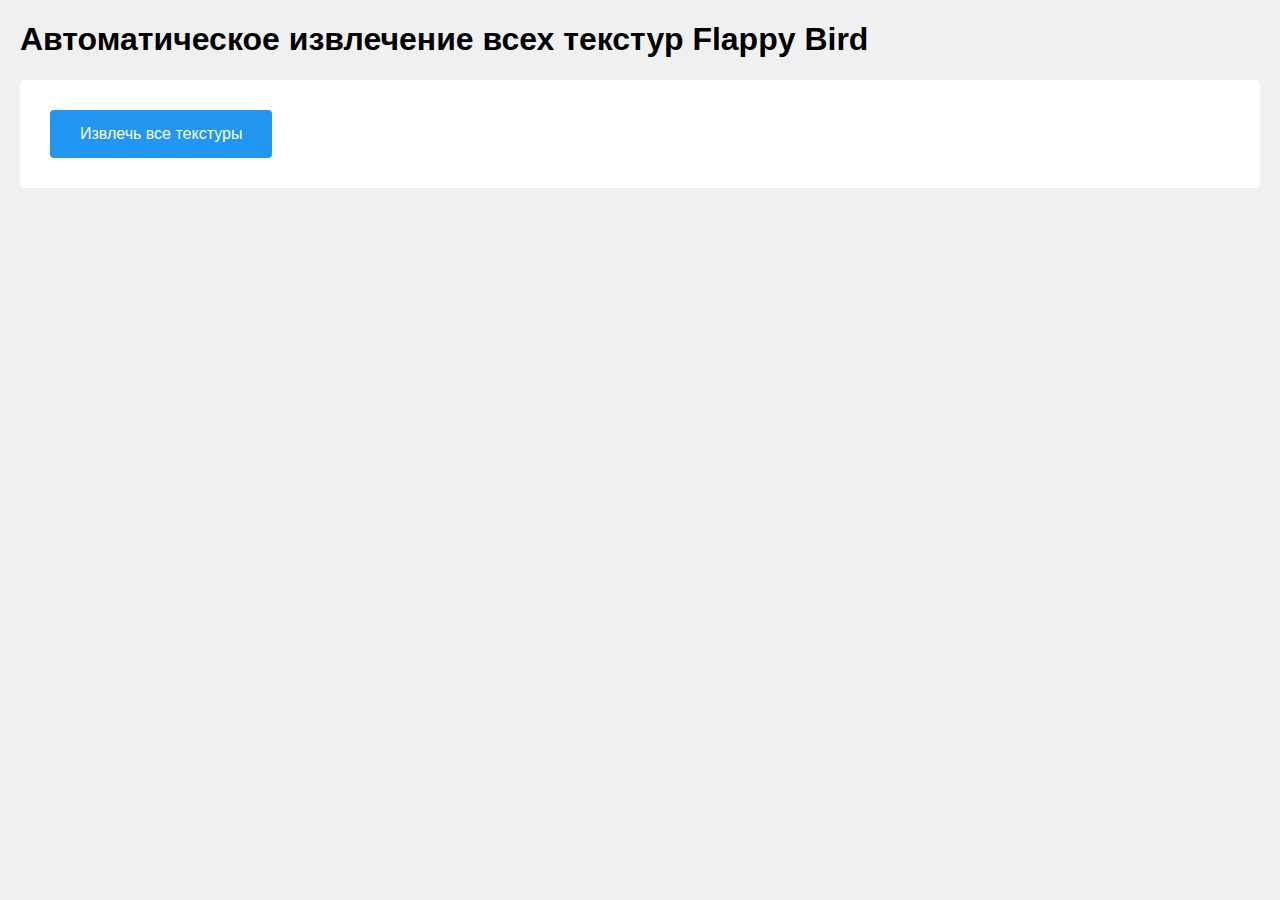
<file: extract_all_textures.html>
<!DOCTYPE html>
<html lang="ru">
<head>
    <meta charset="UTF-8">
    <meta name="viewport" content="width=device-width, initial-scale=1.0">
    <title>Автоматическое извлечение всех текстур</title>
    <style>
        body {
            font-family: Arial, sans-serif;
            margin: 20px;
            background-color: #f0f0f0;
        }
        .progress {
            background: white;
            padding: 20px;
            border-radius: 5px;
            margin: 20px 0;
        }
        .download-all-btn {
            background: #2196F3;
            color: white;
            padding: 15px 30px;
            border: none;
            border-radius: 4px;
            cursor: pointer;
            font-size: 16px;
            margin: 10px;
        }
        .download-all-btn:hover {
            background: #1976D2;
        }
        .download-all-btn:disabled {
            background: #ccc;
            cursor: not-allowed;
        }
        .status {
            margin: 10px 0;
            padding: 10px;
            border-radius: 4px;
        }
        .success { background: #d4edda; color: #155724; }
        .error { background: #f8d7da; color: #721c24; }
        .info { background: #d1ecf1; color: #0c5460; }
    </style>
</head>
<body>
    <h1>Автоматическое извлечение всех текстур Flappy Bird</h1>
    
    <div class="progress">
        <button id="downloadAllBtn" class="download-all-btn">Извлечь все текстуры</button>
        <div id="status"></div>
    </div>

    <script>
        const spriteSheet = new Image();
        let textures = [];

        spriteSheet.onload = function() {
            console.log('Спрайтшит загружен');
        };
        spriteSheet.src = 'img/sprite_sheet.png';

        // Определение всех текстур
        const textureDefinitions = [
            // Фон
            { name: 'background_day', x: 0, y: 392, w: 552, h: 408, description: 'Дневной фон' },
            { name: 'background_night', x: 1211, y: 392, w: 552, h: 408, description: 'Ночной фон' },
            { name: 'stars', x: 1211, y: 0, w: 552, h: 392, description: 'Звезды для ночного режима' },
            
            // Передний план
            { name: 'foreground', x: 553, y: 576, w: 447, h: 224, description: 'Передний план (земля)' },
            
            // Птица (анимация)
            { name: 'bird_frame_0', x: 932, y: 429, w: 68, h: 48, description: 'Птица - кадр 1' },
            { name: 'bird_frame_1', x: 932, y: 478, w: 68, h: 48, description: 'Птица - кадр 2' },
            { name: 'bird_frame_2', x: 932, y: 527, w: 68, h: 48, description: 'Птица - кадр 3' },
            
            // Птица для главного экрана
            { name: 'bird_home_frame_0', x: 931, y: 429, w: 68, h: 48, description: 'Птица главного экрана - кадр 1' },
            { name: 'bird_home_frame_1', x: 931, y: 478, w: 68, h: 48, description: 'Птица главного экрана - кадр 2' },
            { name: 'bird_home_frame_2', x: 931, y: 527, w: 68, h: 48, description: 'Птица главного экрана - кадр 3' },
            
            // Трубы
            { name: 'pipe_top', x: 1001, y: 0, w: 104, h: 800, description: 'Верхняя труба' },
            { name: 'pipe_bottom', x: 1105, y: 0, w: 104, h: 800, description: 'Нижняя труба' },
            
            // Логотип и интерфейс
            { name: 'logo', x: 552, y: 233, w: 384, h: 87, description: 'Логотип игры' },
            { name: 'studio_name', x: 172, y: 284, w: 380, h: 28, description: 'Название студии' },
            
            // Сообщения
            { name: 'get_ready', x: 552, y: 321, w: 349, h: 87, description: 'Сообщение "Get Ready"' },
            { name: 'tap_message', x: 0, y: 0, w: 155, h: 196, description: 'Сообщение "Tap"' },
            { name: 'game_over', x: 553, y: 410, w: 376, h: 75, description: 'Сообщение "Game Over"' },
            { name: 'scoreboard', x: 548, y: 0, w: 452, h: 232, description: 'Таблица результатов' },
            
            // Кнопки
            { name: 'button_mute', x: 171, y: 63, w: 55, h: 62, description: 'Кнопка выключения звука' },
            { name: 'button_unmute', x: 171, y: 0, w: 55, h: 62, description: 'Кнопка включения звука' },
            { name: 'button_start', x: 227, y: 0, w: 160, h: 56, description: 'Кнопка "Start"' },
            { name: 'button_pause', x: 280, y: 114, w: 52, h: 56, description: 'Кнопка "Pause"' },
            { name: 'button_resume', x: 227, y: 114, w: 52, h: 56, description: 'Кнопка "Resume"' },
            { name: 'button_home', x: 388, y: 171, w: 160, h: 56, description: 'Кнопка "Home"' },
            { name: 'button_restart', x: 227, y: 57, w: 160, h: 56, description: 'Кнопка "Restart"' },
            { name: 'button_night', x: 280, y: 171, w: 56, h: 60, description: 'Кнопка ночного режима' },
            { name: 'button_day', x: 223, y: 171, w: 56, h: 60, description: 'Кнопка дневного режима' },
            
            // Цифры для счета
            { name: 'number_0', x: 98, y: 243, w: 28, h: 40, description: 'Цифра 0' },
            { name: 'number_1', x: 127, y: 243, w: 28, h: 40, description: 'Цифра 1' },
            { name: 'number_2', x: 156, y: 243, w: 28, h: 40, description: 'Цифра 2' },
            { name: 'number_3', x: 185, y: 243, w: 28, h: 40, description: 'Цифра 3' },
            { name: 'number_4', x: 214, y: 243, w: 28, h: 40, description: 'Цифра 4' },
            { name: 'number_5', x: 243, y: 243, w: 28, h: 40, description: 'Цифра 5' },
            { name: 'number_6', x: 272, y: 243, w: 28, h: 40, description: 'Цифра 6' },
            { name: 'number_7', x: 301, y: 243, w: 28, h: 40, description: 'Цифра 7' },
            { name: 'number_8', x: 330, y: 243, w: 28, h: 40, description: 'Цифра 8' },
            { name: 'number_9', x: 359, y: 243, w: 28, h: 40, description: 'Цифра 9' },
            
            // Медали
            { name: 'medal_bronze', x: 554, y: 487, w: 88, h: 87, description: 'Бронзовая медаль' },
            { name: 'medal_silver', x: 642, y: 487, w: 88, h: 87, description: 'Серебряная медаль' },
            { name: 'medal_gold', x: 731, y: 487, w: 88, h: 87, description: 'Золотая медаль' },
            { name: 'medal_platinum', x: 820, y: 487, w: 88, h: 87, description: 'Платиновая медаль' },
            
            // Эффект блеска медали
            { name: 'medal_shine_0', x: 922, y: 386, w: 20, h: 20, description: 'Блеск медали - кадр 1' },
            { name: 'medal_shine_1', x: 943, y: 386, w: 20, h: 20, description: 'Блеск медали - кадр 2' },
            { name: 'medal_shine_2', x: 964, y: 386, w: 20, h: 20, description: 'Блеск медали - кадр 3' },
            
            // Новый рекорд
            { name: 'new_best', x: 921, y: 349, w: 64, h: 28, description: 'Значок "New Best"' }
        ];

        function addStatus(message, type = 'info') {
            const statusDiv = document.getElementById('status');
            const statusElement = document.createElement('div');
            statusElement.className = `status ${type}`;
            statusElement.textContent = message;
            statusDiv.appendChild(statusElement);
        }

        function extractTexture(textureDef) {
            return new Promise((resolve, reject) => {
                try {
                    const canvas = document.createElement('canvas');
                    const ctx = canvas.getContext('2d');
                    
                    canvas.width = textureDef.w;
                    canvas.height = textureDef.h;
                    
                    // Извлекаем текстуру из спрайтшита
                    ctx.drawImage(
                        spriteSheet,
                        textureDef.x, textureDef.y, textureDef.w, textureDef.h,
                        0, 0, textureDef.w, textureDef.h
                    );
                    
                    // Конвертируем в blob
                    canvas.toBlob((blob) => {
                        resolve({
                            name: textureDef.name,
                            blob: blob,
                            description: textureDef.description
                        });
                    }, 'image/png');
                } catch (error) {
                    reject(error);
                }
            });
        }

        async function downloadAllTextures() {
            const downloadBtn = document.getElementById('downloadAllBtn');
            downloadBtn.disabled = true;
            downloadBtn.textContent = 'Извлечение...';
            
            addStatus('Начинаем извлечение текстур...', 'info');
            
            try {
                for (let i = 0; i < textureDefinitions.length; i++) {
                    const textureDef = textureDefinitions[i];
                    addStatus(`Извлечение ${i + 1}/${textureDefinitions.length}: ${textureDef.name}`, 'info');
                    
                    const texture = await extractTexture(textureDef);
                    
                    // Создаем ссылку для скачивания
                    const url = URL.createObjectURL(texture.blob);
                    const link = document.createElement('a');
                    link.href = url;
                    link.download = texture.name + '.png';
                    link.click();
                    
                    // Очищаем URL
                    URL.revokeObjectURL(url);
                    
                    addStatus(`✓ ${texture.name} извлечен успешно`, 'success');
                    
                    // Небольшая задержка между скачиваниями
                    await new Promise(resolve => setTimeout(resolve, 100));
                }
                
                addStatus('Все текстуры успешно извлечены!', 'success');
                downloadBtn.textContent = 'Извлечь все текстуры';
                downloadBtn.disabled = false;
                
            } catch (error) {
                addStatus(`Ошибка при извлечении: ${error.message}`, 'error');
                downloadBtn.textContent = 'Извлечь все текстуры';
                downloadBtn.disabled = false;
            }
        }

        document.getElementById('downloadAllBtn').addEventListener('click', downloadAllTextures);
    </script>
</body>
</html>
</file>
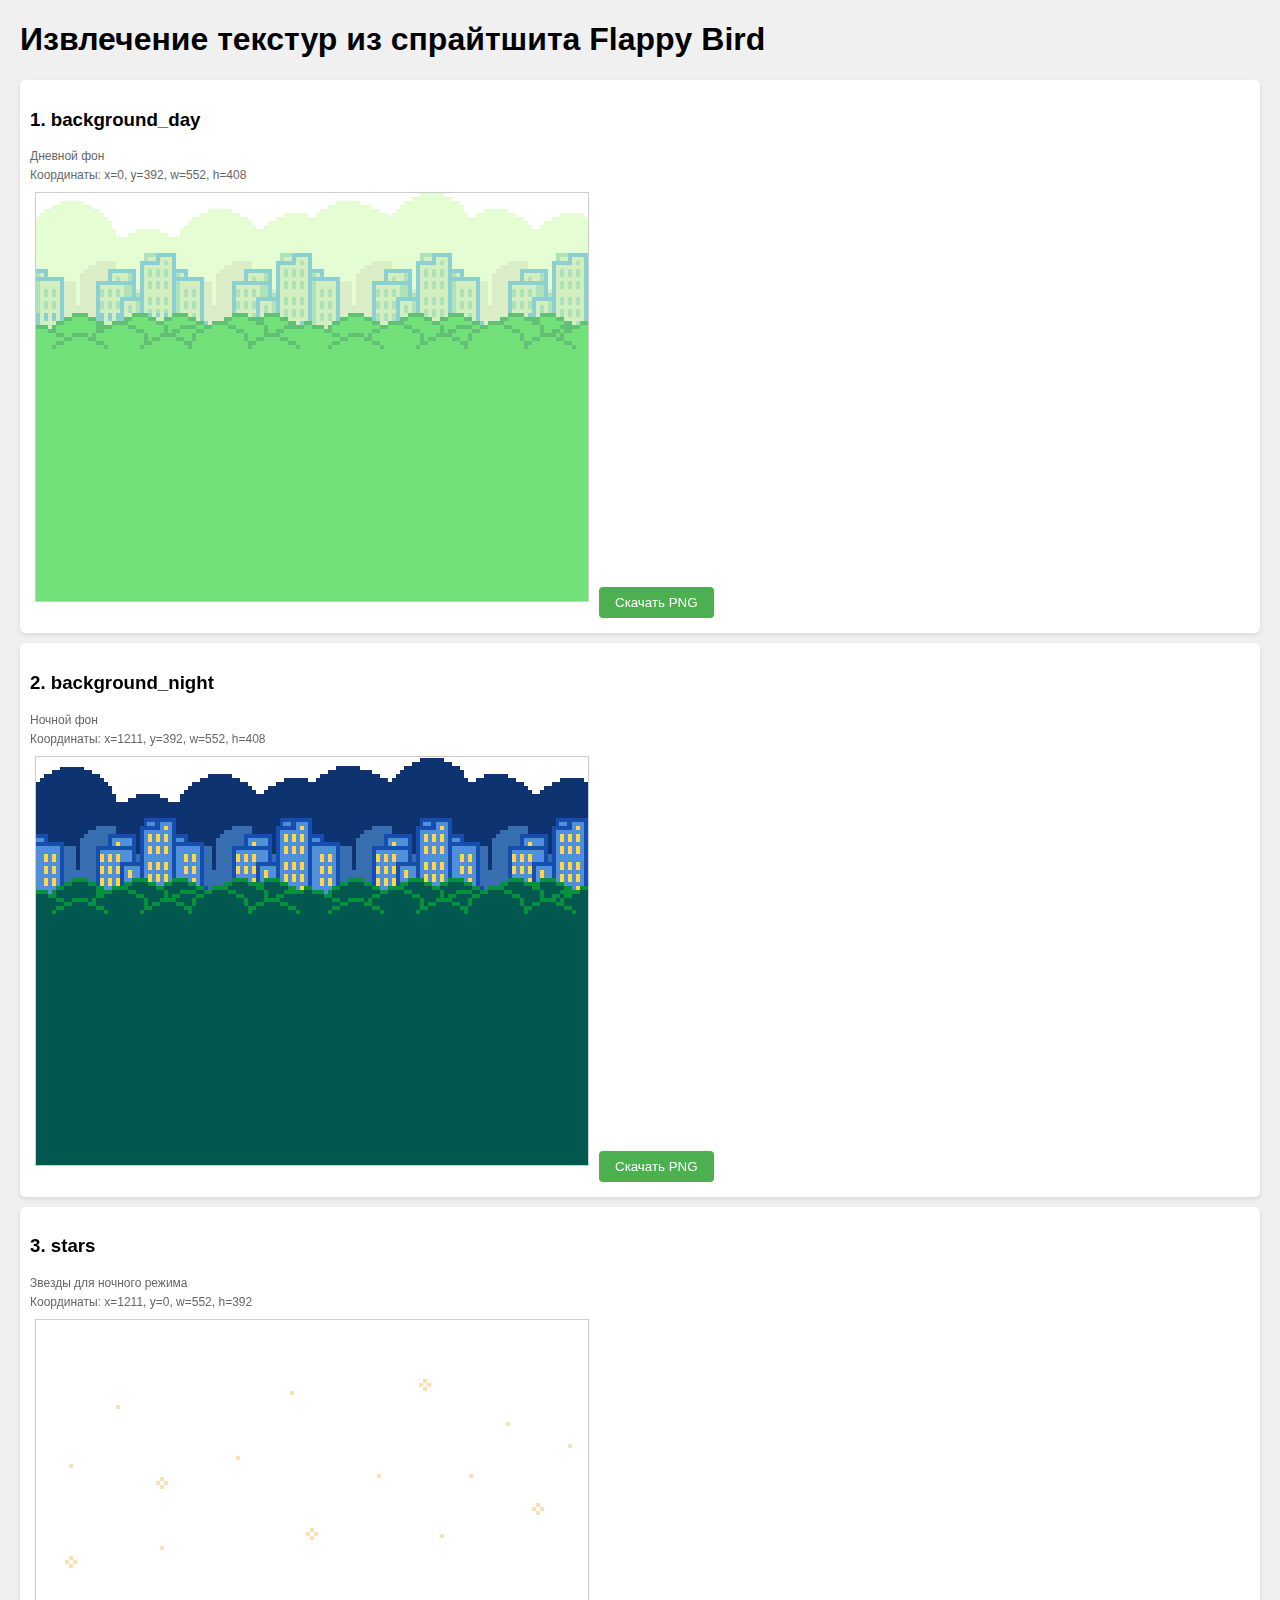
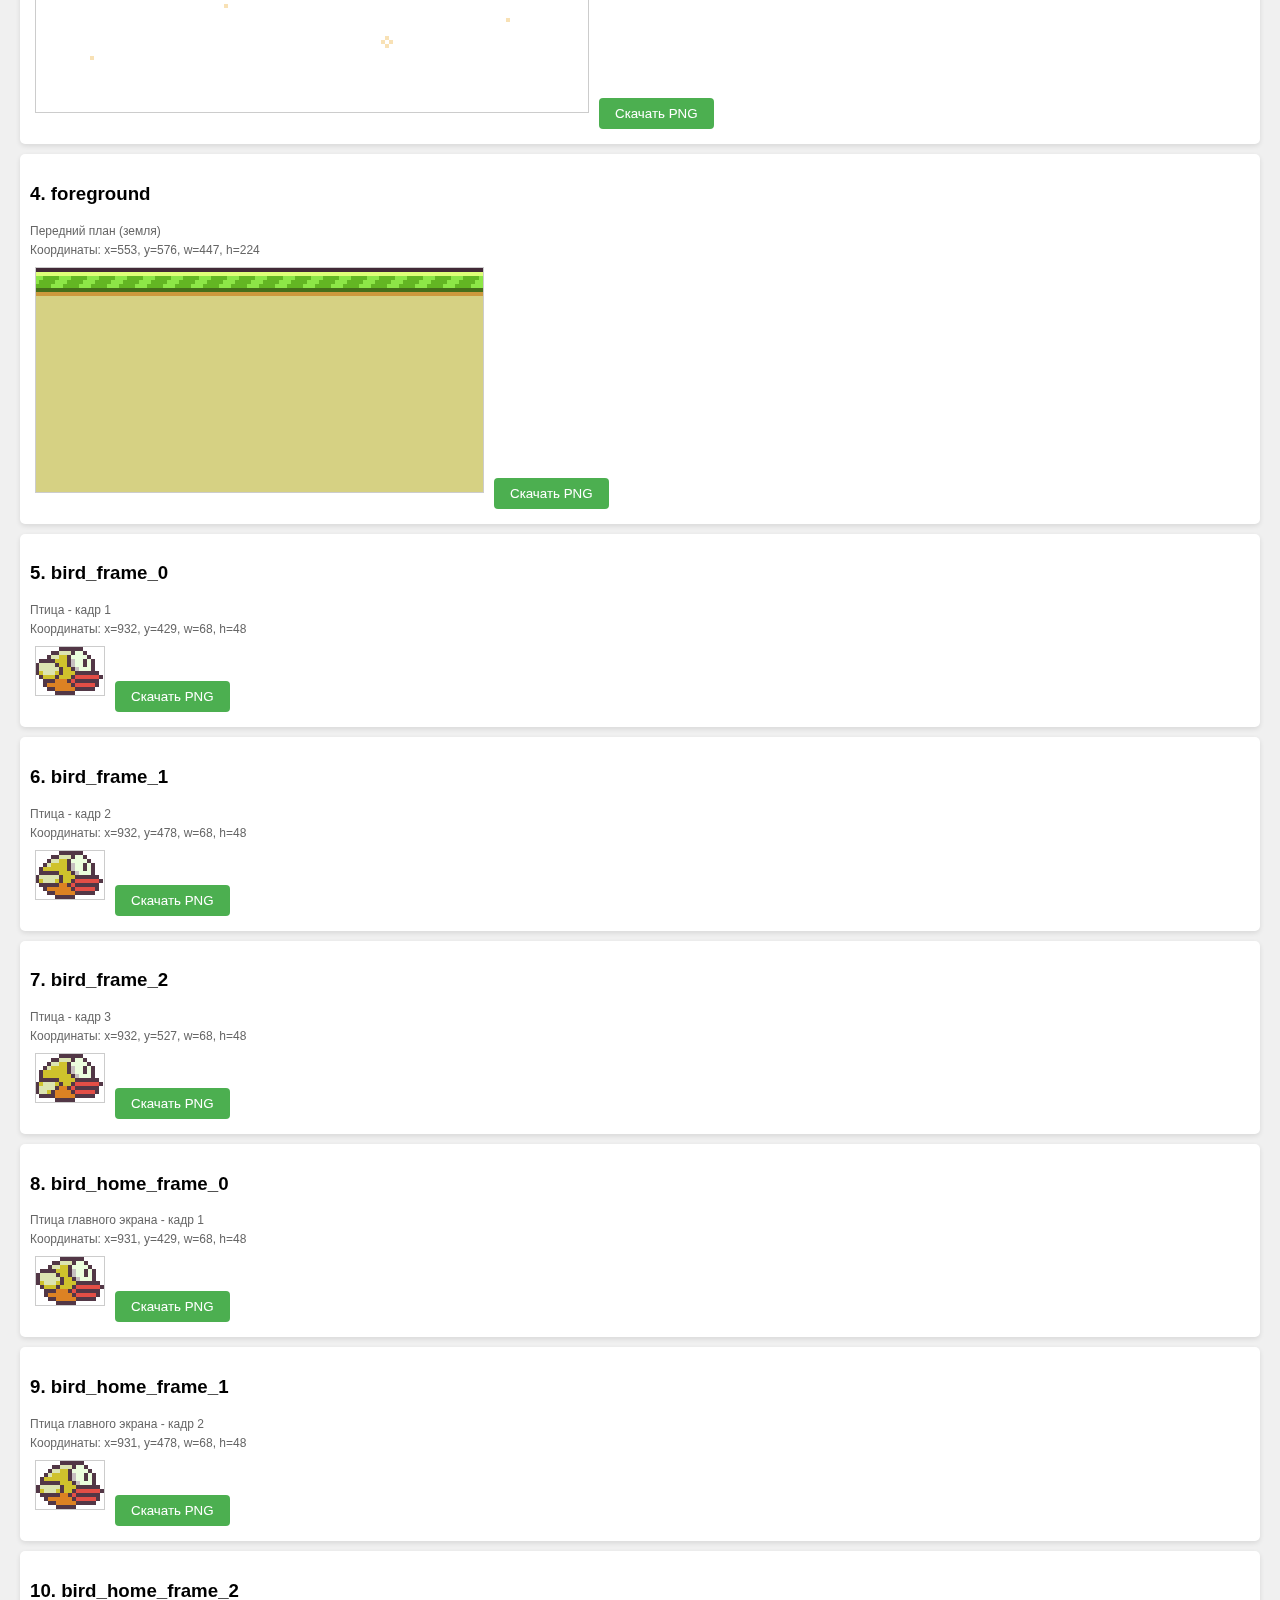
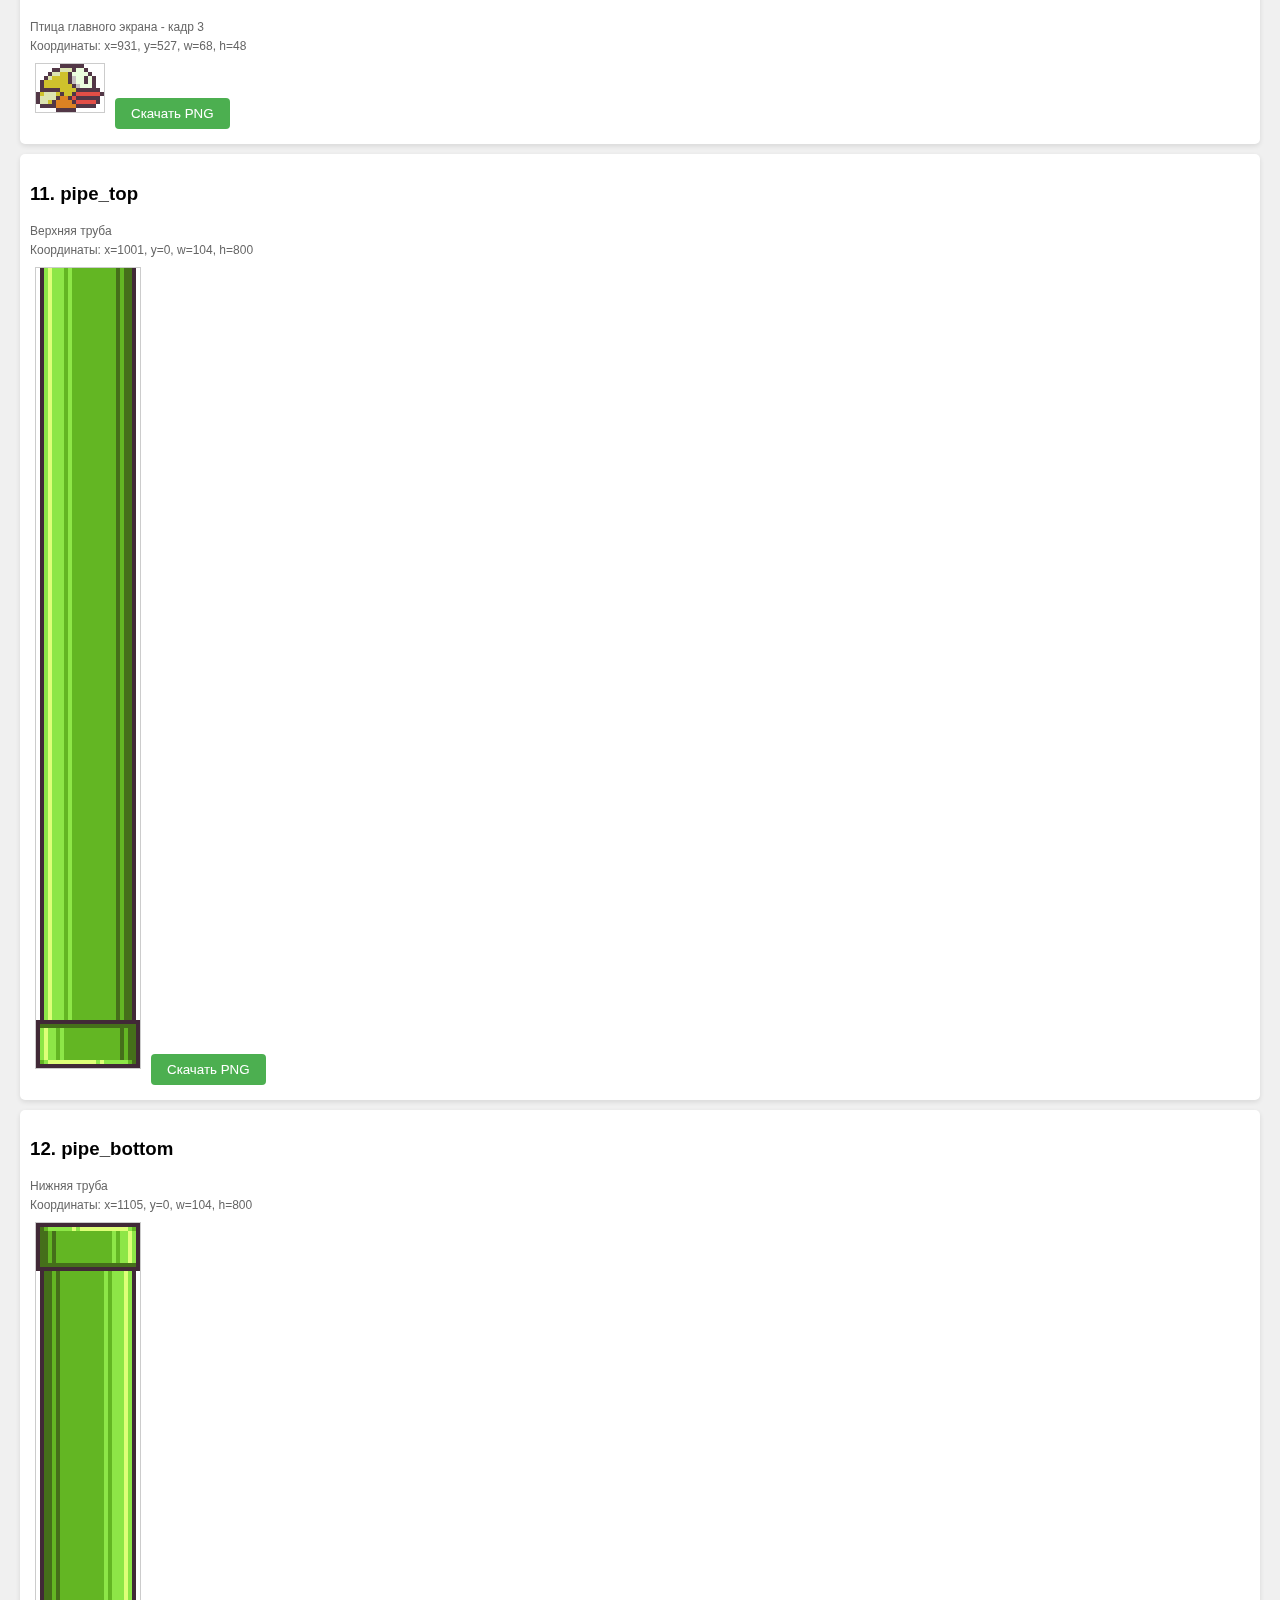
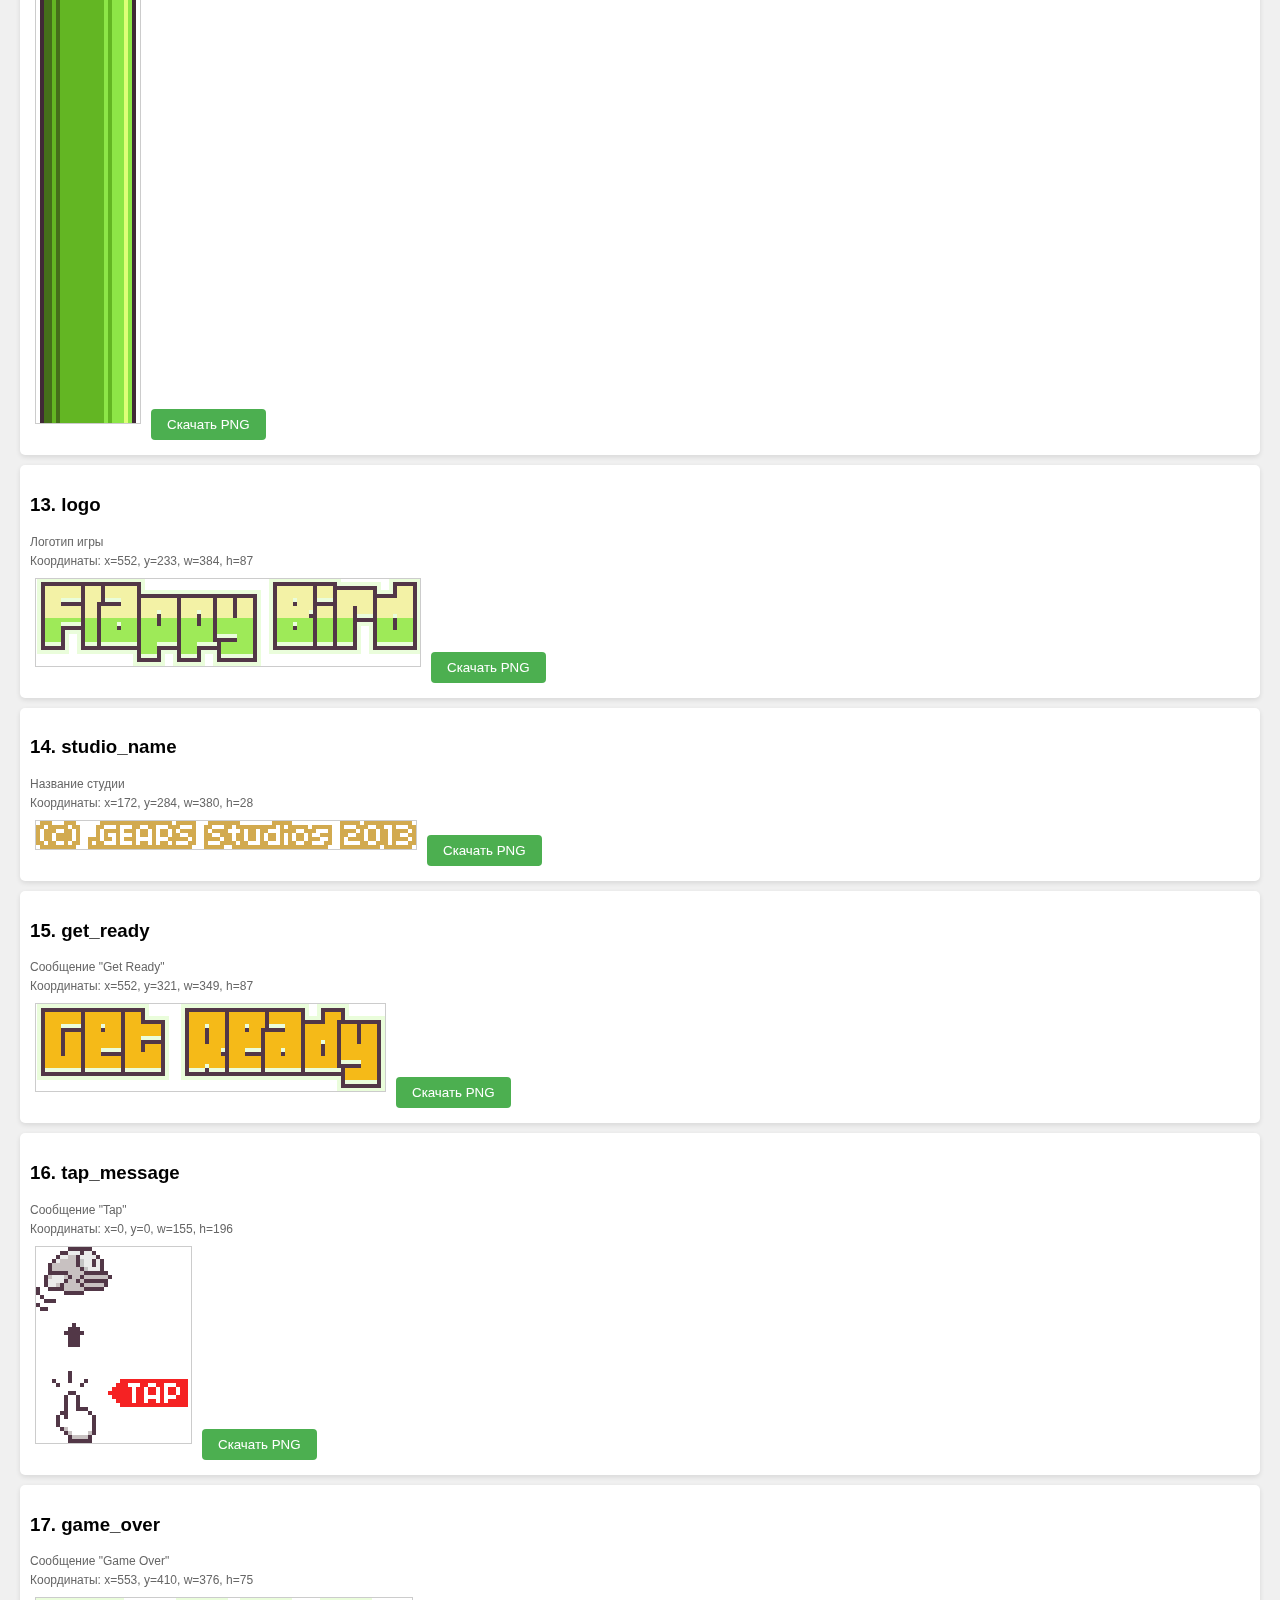
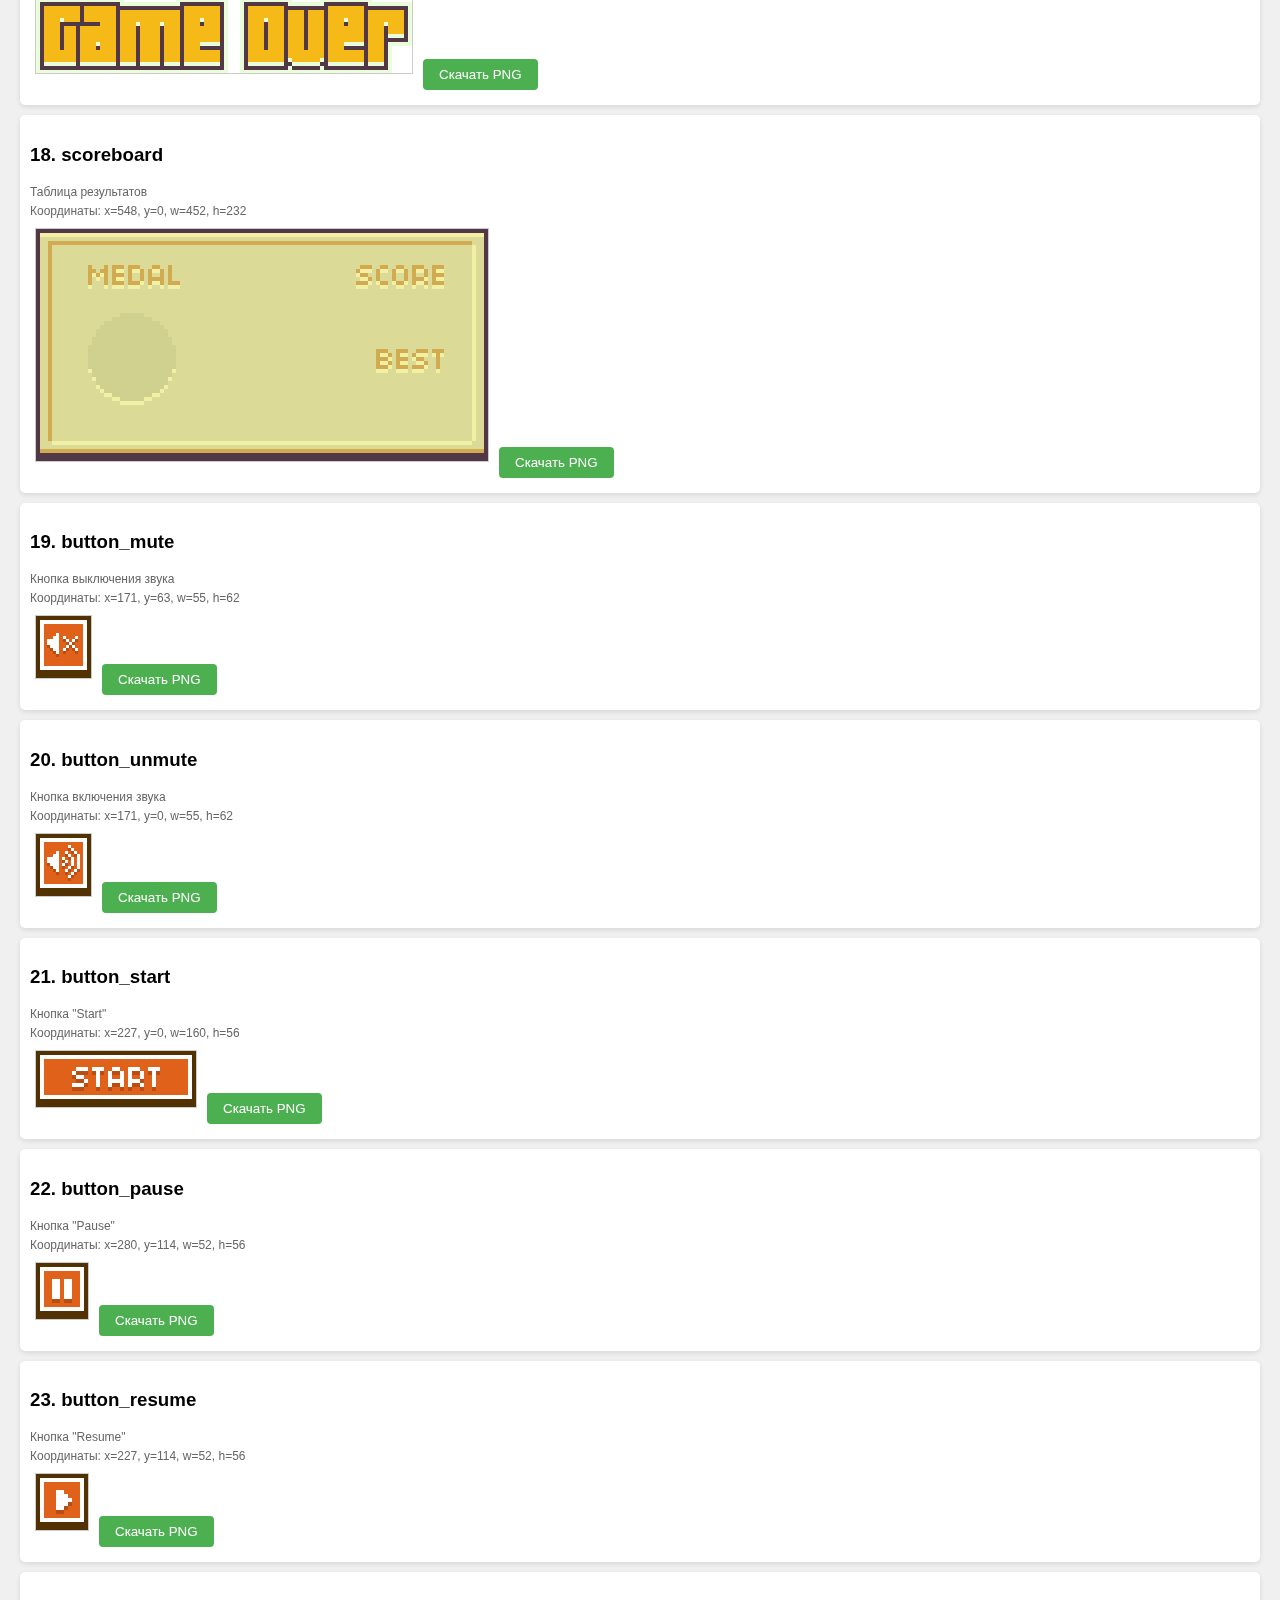
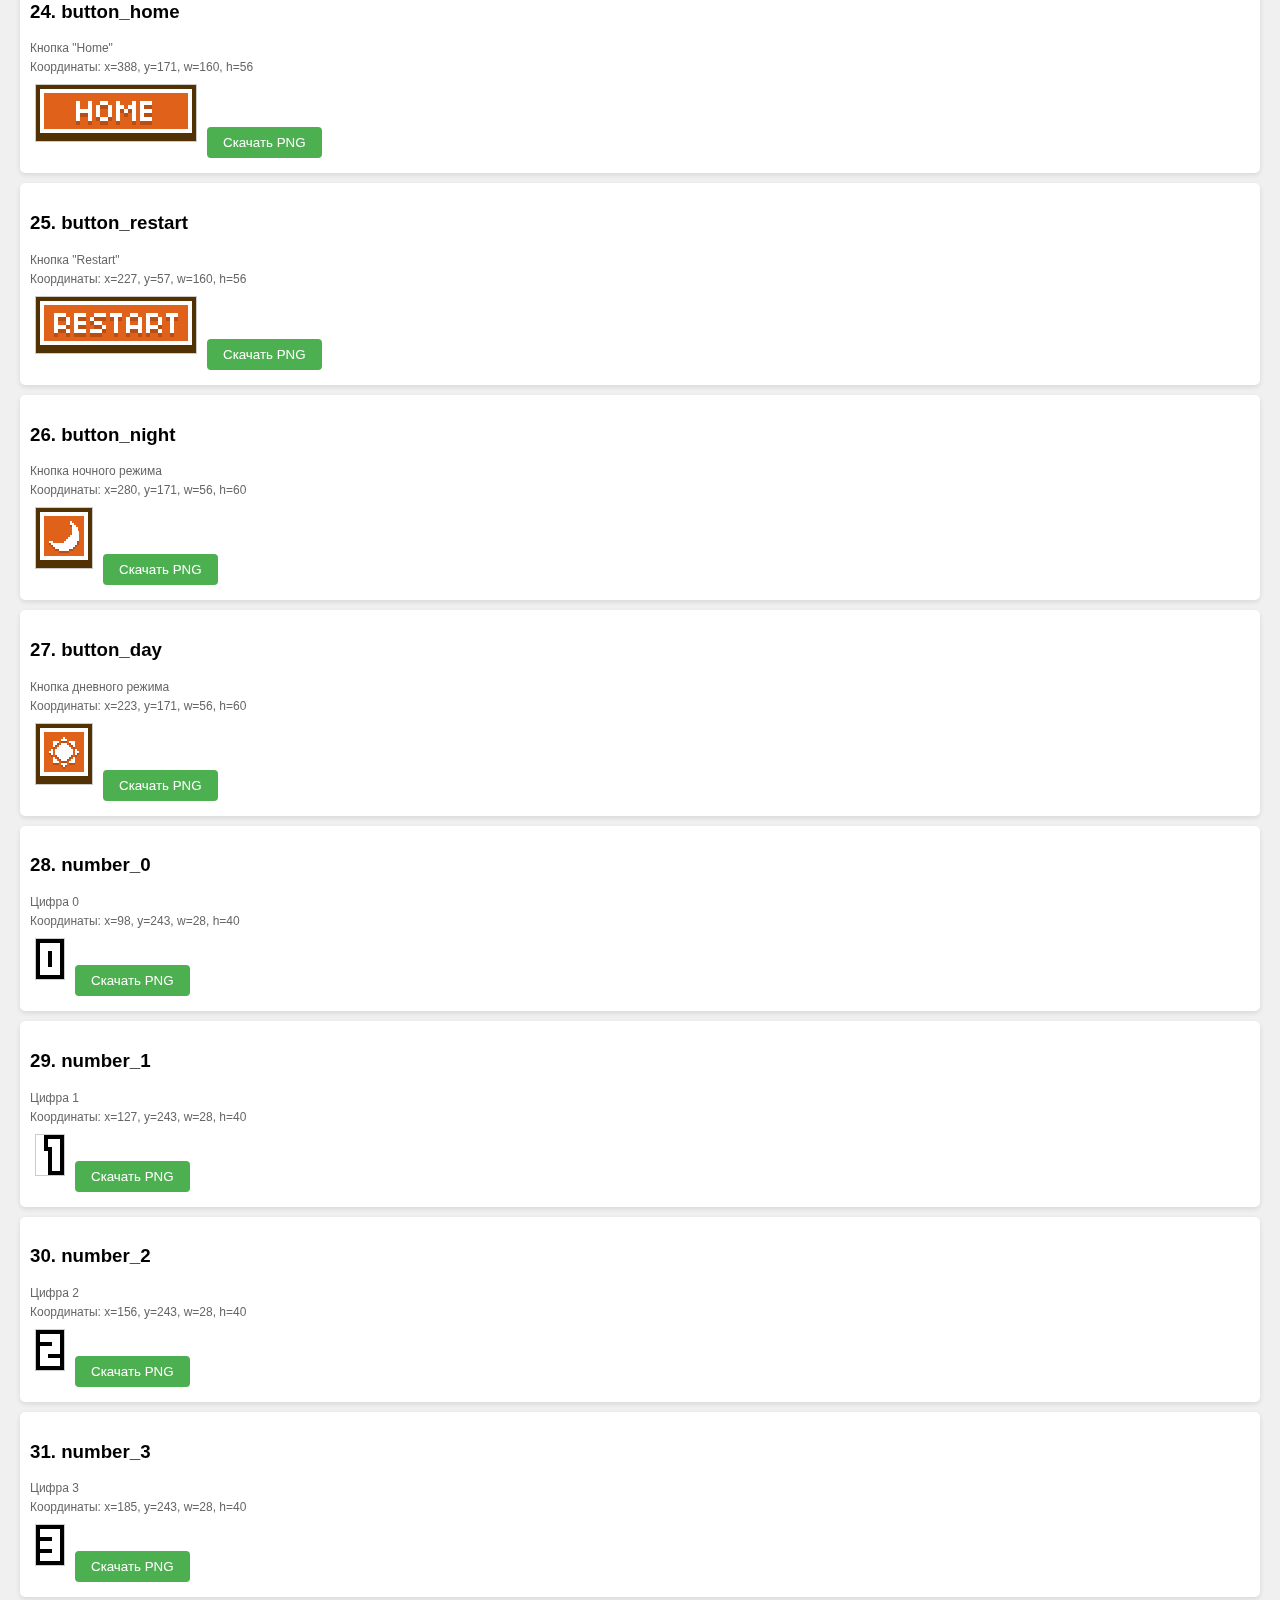
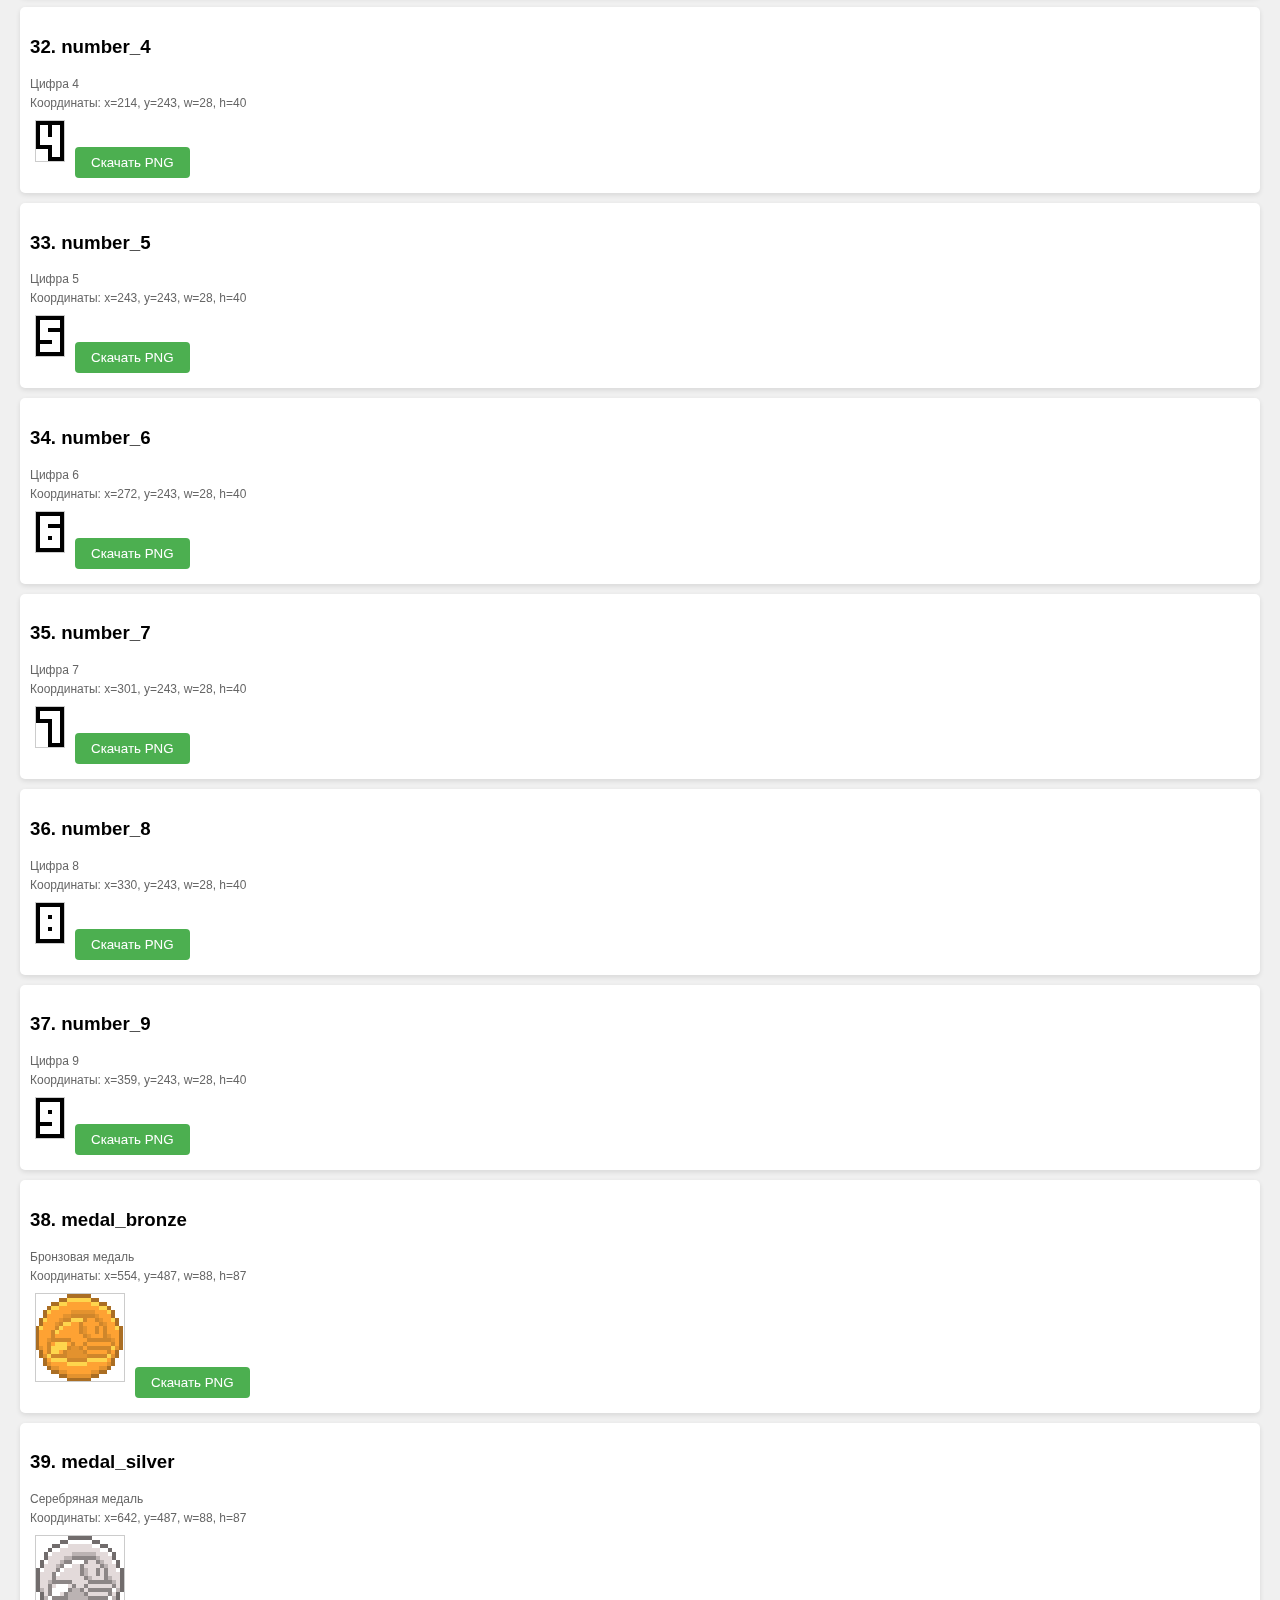
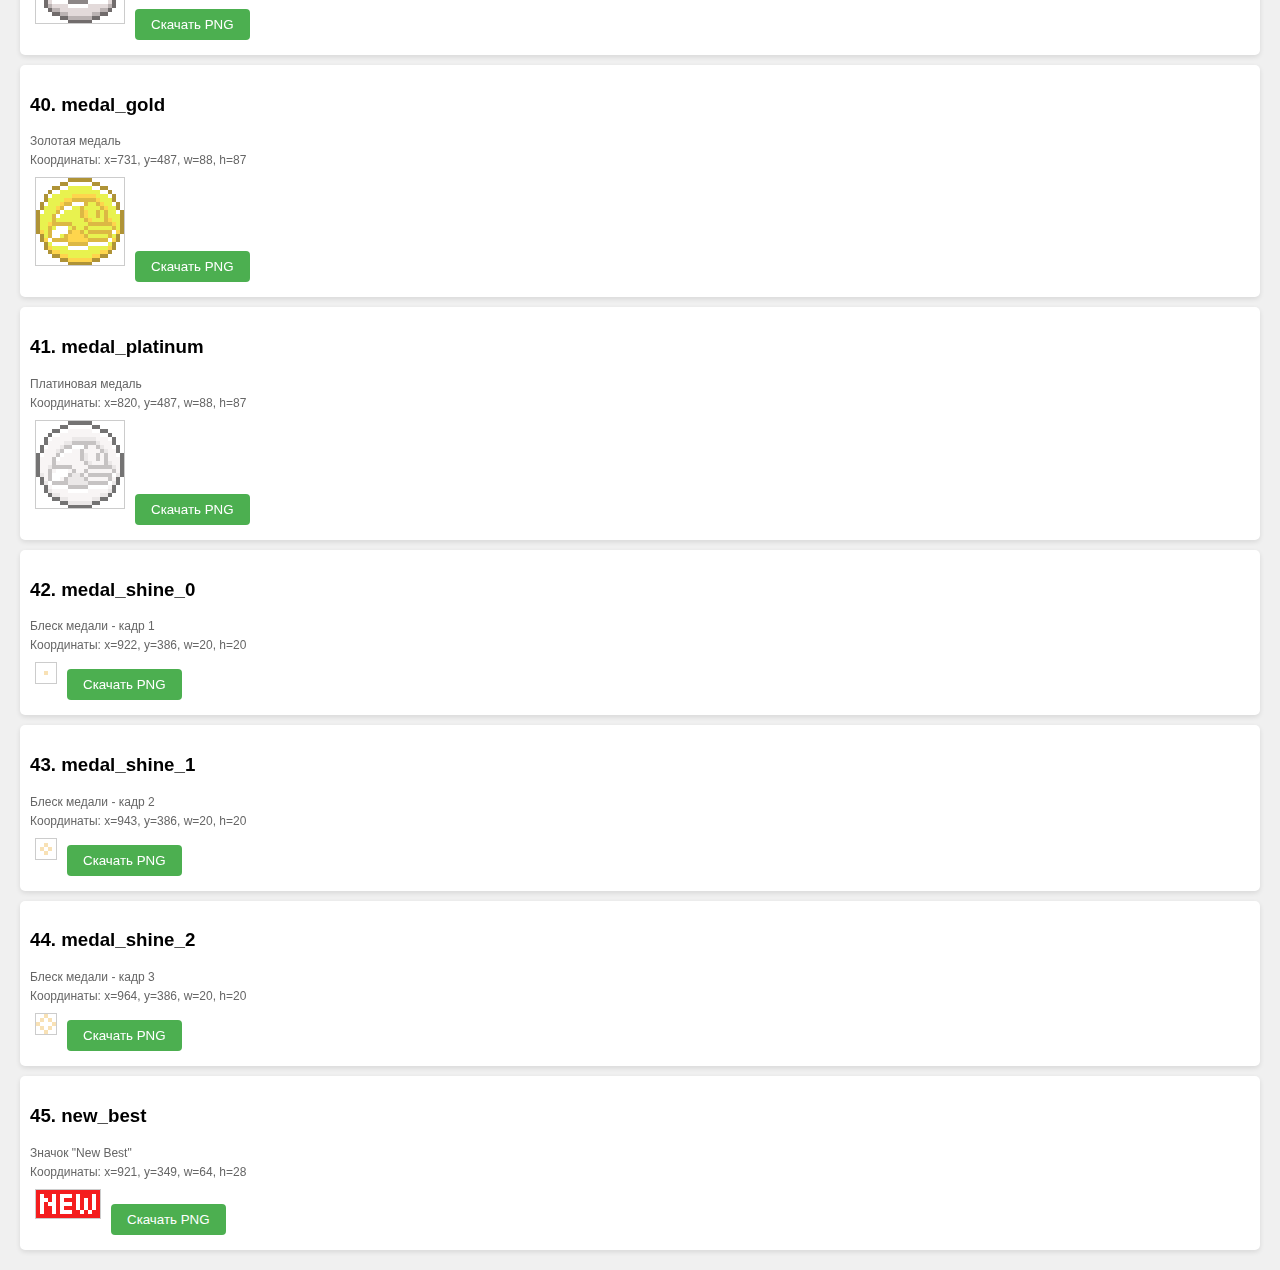
<file: extract_textures.html>
<!DOCTYPE html>
<html lang="ru">
<head>
    <meta charset="UTF-8">
    <meta name="viewport" content="width=device-width, initial-scale=1.0">
    <title>Извлечение текстур из спрайтшита</title>
    <style>
        body {
            font-family: Arial, sans-serif;
            margin: 20px;
            background-color: #f0f0f0;
        }
        .texture-item {
            margin: 10px 0;
            padding: 10px;
            background: white;
            border-radius: 5px;
            box-shadow: 0 2px 5px rgba(0,0,0,0.1);
        }
        canvas {
            border: 1px solid #ccc;
            margin: 5px;
        }
        .download-btn {
            background: #4CAF50;
            color: white;
            padding: 8px 16px;
            border: none;
            border-radius: 4px;
            cursor: pointer;
            margin: 5px;
        }
        .download-btn:hover {
            background: #45a049;
        }
        .info {
            font-size: 12px;
            color: #666;
            margin: 5px 0;
        }
    </style>
</head>
<body>
    <h1>Извлечение текстур из спрайтшита Flappy Bird</h1>
    <div id="textures"></div>

    <script>
        const spriteSheet = new Image();
        spriteSheet.onload = function() {
            extractTextures();
        };
        spriteSheet.src = 'img/sprite_sheet.png';

        // Определение всех текстур
        const textures = [
            // Фон
            {
                name: 'background_day',
                x: 0, y: 392, w: 552, h: 408,
                description: 'Дневной фон'
            },
            {
                name: 'background_night',
                x: 1211, y: 392, w: 552, h: 408,
                description: 'Ночной фон'
            },
            {
                name: 'stars',
                x: 1211, y: 0, w: 552, h: 392,
                description: 'Звезды для ночного режима'
            },
            
            // Передний план
            {
                name: 'foreground',
                x: 553, y: 576, w: 447, h: 224,
                description: 'Передний план (земля)'
            },
            
            // Птица (анимация)
            {
                name: 'bird_frame_0',
                x: 932, y: 429, w: 68, h: 48,
                description: 'Птица - кадр 1'
            },
            {
                name: 'bird_frame_1',
                x: 932, y: 478, w: 68, h: 48,
                description: 'Птица - кадр 2'
            },
            {
                name: 'bird_frame_2',
                x: 932, y: 527, w: 68, h: 48,
                description: 'Птица - кадр 3'
            },
            
            // Птица для главного экрана
            {
                name: 'bird_home_frame_0',
                x: 931, y: 429, w: 68, h: 48,
                description: 'Птица главного экрана - кадр 1'
            },
            {
                name: 'bird_home_frame_1',
                x: 931, y: 478, w: 68, h: 48,
                description: 'Птица главного экрана - кадр 2'
            },
            {
                name: 'bird_home_frame_2',
                x: 931, y: 527, w: 68, h: 48,
                description: 'Птица главного экрана - кадр 3'
            },
            
            // Трубы
            {
                name: 'pipe_top',
                x: 1001, y: 0, w: 104, h: 800,
                description: 'Верхняя труба'
            },
            {
                name: 'pipe_bottom',
                x: 1105, y: 0, w: 104, h: 800,
                description: 'Нижняя труба'
            },
            
            // Логотип и интерфейс
            {
                name: 'logo',
                x: 552, y: 233, w: 384, h: 87,
                description: 'Логотип игры'
            },
            {
                name: 'studio_name',
                x: 172, y: 284, w: 380, h: 28,
                description: 'Название студии'
            },
            
            // Сообщения
            {
                name: 'get_ready',
                x: 552, y: 321, w: 349, h: 87,
                description: 'Сообщение "Get Ready"'
            },
            {
                name: 'tap_message',
                x: 0, y: 0, w: 155, h: 196,
                description: 'Сообщение "Tap"'
            },
            {
                name: 'game_over',
                x: 553, y: 410, w: 376, h: 75,
                description: 'Сообщение "Game Over"'
            },
            {
                name: 'scoreboard',
                x: 548, y: 0, w: 452, h: 232,
                description: 'Таблица результатов'
            },
            
            // Кнопки
            {
                name: 'button_mute',
                x: 171, y: 63, w: 55, h: 62,
                description: 'Кнопка выключения звука'
            },
            {
                name: 'button_unmute',
                x: 171, y: 0, w: 55, h: 62,
                description: 'Кнопка включения звука'
            },
            {
                name: 'button_start',
                x: 227, y: 0, w: 160, h: 56,
                description: 'Кнопка "Start"'
            },
            {
                name: 'button_pause',
                x: 280, y: 114, w: 52, h: 56,
                description: 'Кнопка "Pause"'
            },
            {
                name: 'button_resume',
                x: 227, y: 114, w: 52, h: 56,
                description: 'Кнопка "Resume"'
            },
            {
                name: 'button_home',
                x: 388, y: 171, w: 160, h: 56,
                description: 'Кнопка "Home"'
            },
            {
                name: 'button_restart',
                x: 227, y: 57, w: 160, h: 56,
                description: 'Кнопка "Restart"'
            },
            {
                name: 'button_night',
                x: 280, y: 171, w: 56, h: 60,
                description: 'Кнопка ночного режима'
            },
            {
                name: 'button_day',
                x: 223, y: 171, w: 56, h: 60,
                description: 'Кнопка дневного режима'
            },
            
            // Цифры для счета
            {
                name: 'number_0',
                x: 98, y: 243, w: 28, h: 40,
                description: 'Цифра 0'
            },
            {
                name: 'number_1',
                x: 127, y: 243, w: 28, h: 40,
                description: 'Цифра 1'
            },
            {
                name: 'number_2',
                x: 156, y: 243, w: 28, h: 40,
                description: 'Цифра 2'
            },
            {
                name: 'number_3',
                x: 185, y: 243, w: 28, h: 40,
                description: 'Цифра 3'
            },
            {
                name: 'number_4',
                x: 214, y: 243, w: 28, h: 40,
                description: 'Цифра 4'
            },
            {
                name: 'number_5',
                x: 243, y: 243, w: 28, h: 40,
                description: 'Цифра 5'
            },
            {
                name: 'number_6',
                x: 272, y: 243, w: 28, h: 40,
                description: 'Цифра 6'
            },
            {
                name: 'number_7',
                x: 301, y: 243, w: 28, h: 40,
                description: 'Цифра 7'
            },
            {
                name: 'number_8',
                x: 330, y: 243, w: 28, h: 40,
                description: 'Цифра 8'
            },
            {
                name: 'number_9',
                x: 359, y: 243, w: 28, h: 40,
                description: 'Цифра 9'
            },
            
            // Медали
            {
                name: 'medal_bronze',
                x: 554, y: 487, w: 88, h: 87,
                description: 'Бронзовая медаль'
            },
            {
                name: 'medal_silver',
                x: 642, y: 487, w: 88, h: 87,
                description: 'Серебряная медаль'
            },
            {
                name: 'medal_gold',
                x: 731, y: 487, w: 88, h: 87,
                description: 'Золотая медаль'
            },
            {
                name: 'medal_platinum',
                x: 820, y: 487, w: 88, h: 87,
                description: 'Платиновая медаль'
            },
            
            // Эффект блеска медали
            {
                name: 'medal_shine_0',
                x: 922, y: 386, w: 20, h: 20,
                description: 'Блеск медали - кадр 1'
            },
            {
                name: 'medal_shine_1',
                x: 943, y: 386, w: 20, h: 20,
                description: 'Блеск медали - кадр 2'
            },
            {
                name: 'medal_shine_2',
                x: 964, y: 386, w: 20, h: 20,
                description: 'Блеск медали - кадр 3'
            },
            
            // Новый рекорд
            {
                name: 'new_best',
                x: 921, y: 349, w: 64, h: 28,
                description: 'Значок "New Best"'
            }
        ];

        function extractTextures() {
            const container = document.getElementById('textures');
            
            textures.forEach((texture, index) => {
                const canvas = document.createElement('canvas');
                const ctx = canvas.getContext('2d');
                
                canvas.width = texture.w;
                canvas.height = texture.h;
                
                // Извлекаем текстуру из спрайтшита
                ctx.drawImage(
                    spriteSheet,
                    texture.x, texture.y, texture.w, texture.h,
                    0, 0, texture.w, texture.h
                );
                
                const div = document.createElement('div');
                div.className = 'texture-item';
                
                const title = document.createElement('h3');
                title.textContent = `${index + 1}. ${texture.name}`;
                
                const description = document.createElement('p');
                description.className = 'info';
                description.textContent = texture.description;
                
                const coords = document.createElement('p');
                coords.className = 'info';
                coords.textContent = `Координаты: x=${texture.x}, y=${texture.y}, w=${texture.w}, h=${texture.h}`;
                
                const downloadBtn = document.createElement('button');
                downloadBtn.className = 'download-btn';
                downloadBtn.textContent = 'Скачать PNG';
                downloadBtn.onclick = () => downloadCanvas(canvas, texture.name);
                
                div.appendChild(title);
                div.appendChild(description);
                div.appendChild(coords);
                div.appendChild(canvas);
                div.appendChild(downloadBtn);
                
                container.appendChild(div);
            });
        }

        function downloadCanvas(canvas, filename) {
            const link = document.createElement('a');
            link.download = filename + '.png';
            link.href = canvas.toDataURL();
            link.click();
        }
    </script>
</body>
</html>
</file>
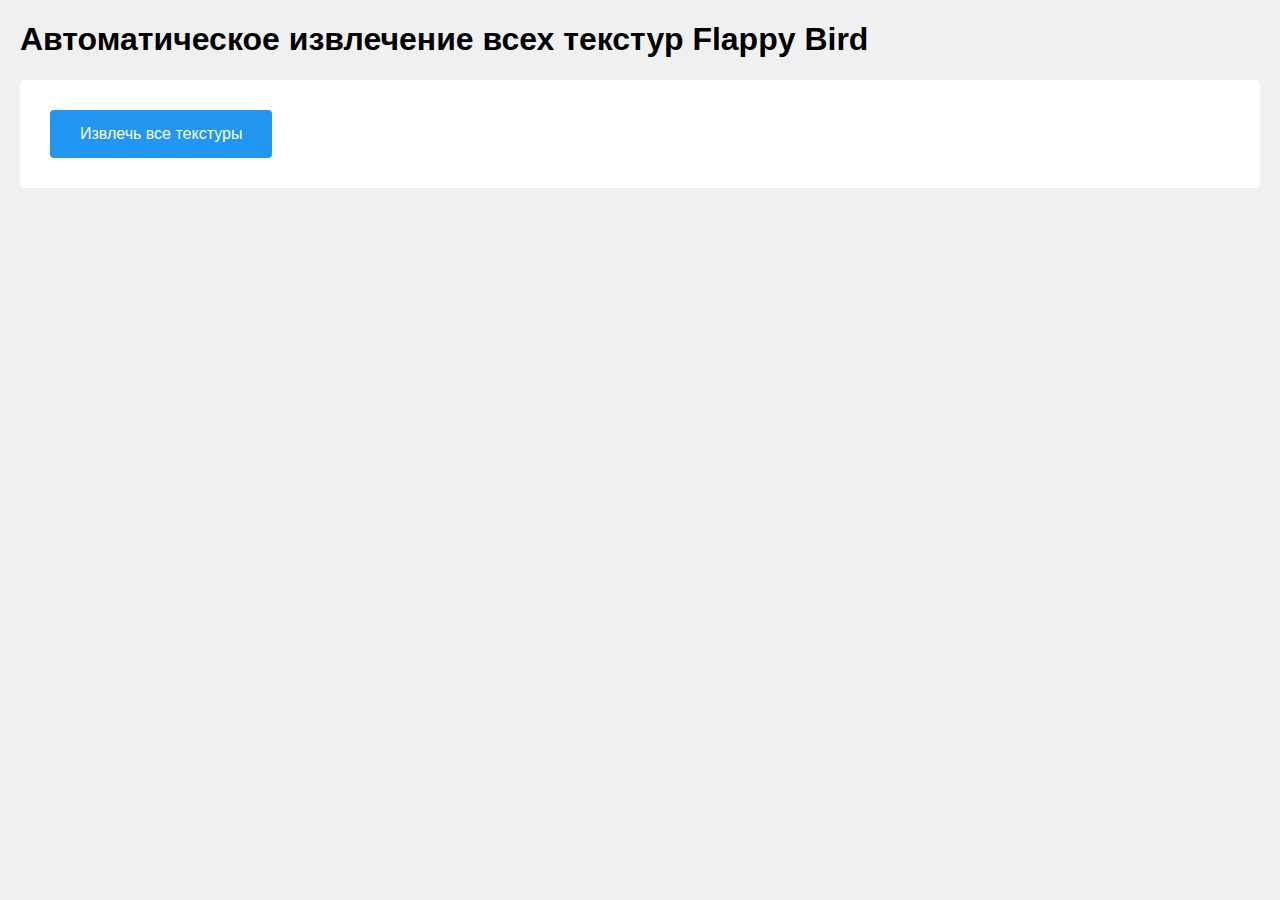
<file: backups/morigame-main-2/morigame-main/extract_all_textures.html>
<!DOCTYPE html>
<html lang="ru">
<head>
    <meta charset="UTF-8">
    <meta name="viewport" content="width=device-width, initial-scale=1.0">
    <title>Автоматическое извлечение всех текстур</title>
    <style>
        body {
            font-family: Arial, sans-serif;
            margin: 20px;
            background-color: #f0f0f0;
        }
        .progress {
            background: white;
            padding: 20px;
            border-radius: 5px;
            margin: 20px 0;
        }
        .download-all-btn {
            background: #2196F3;
            color: white;
            padding: 15px 30px;
            border: none;
            border-radius: 4px;
            cursor: pointer;
            font-size: 16px;
            margin: 10px;
        }
        .download-all-btn:hover {
            background: #1976D2;
        }
        .download-all-btn:disabled {
            background: #ccc;
            cursor: not-allowed;
        }
        .status {
            margin: 10px 0;
            padding: 10px;
            border-radius: 4px;
        }
        .success { background: #d4edda; color: #155724; }
        .error { background: #f8d7da; color: #721c24; }
        .info { background: #d1ecf1; color: #0c5460; }
    </style>
</head>
<body>
    <h1>Автоматическое извлечение всех текстур Flappy Bird</h1>
    
    <div class="progress">
        <button id="downloadAllBtn" class="download-all-btn">Извлечь все текстуры</button>
        <div id="status"></div>
    </div>

    <script>
        const spriteSheet = new Image();
        let textures = [];

        spriteSheet.onload = function() {
            console.log('Спрайтшит загружен');
        };
        spriteSheet.src = 'img/sprite_sheet.png';

        // Определение всех текстур
        const textureDefinitions = [
            // Фон
            { name: 'background_day', x: 0, y: 392, w: 552, h: 408, description: 'Дневной фон' },
            { name: 'background_night', x: 1211, y: 392, w: 552, h: 408, description: 'Ночной фон' },
            { name: 'stars', x: 1211, y: 0, w: 552, h: 392, description: 'Звезды для ночного режима' },
            
            // Передний план
            { name: 'foreground', x: 553, y: 576, w: 447, h: 224, description: 'Передний план (земля)' },
            
            // Птица (анимация)
            { name: 'bird_frame_0', x: 932, y: 429, w: 68, h: 48, description: 'Птица - кадр 1' },
            { name: 'bird_frame_1', x: 932, y: 478, w: 68, h: 48, description: 'Птица - кадр 2' },
            { name: 'bird_frame_2', x: 932, y: 527, w: 68, h: 48, description: 'Птица - кадр 3' },
            
            // Птица для главного экрана
            { name: 'bird_home_frame_0', x: 931, y: 429, w: 68, h: 48, description: 'Птица главного экрана - кадр 1' },
            { name: 'bird_home_frame_1', x: 931, y: 478, w: 68, h: 48, description: 'Птица главного экрана - кадр 2' },
            { name: 'bird_home_frame_2', x: 931, y: 527, w: 68, h: 48, description: 'Птица главного экрана - кадр 3' },
            
            // Трубы
            { name: 'pipe_top', x: 1001, y: 0, w: 104, h: 800, description: 'Верхняя труба' },
            { name: 'pipe_bottom', x: 1105, y: 0, w: 104, h: 800, description: 'Нижняя труба' },
            
            // Логотип и интерфейс
            { name: 'logo', x: 552, y: 233, w: 384, h: 87, description: 'Логотип игры' },
            { name: 'studio_name', x: 172, y: 284, w: 380, h: 28, description: 'Название студии' },
            
            // Сообщения
            { name: 'get_ready', x: 552, y: 321, w: 349, h: 87, description: 'Сообщение "Get Ready"' },
            { name: 'tap_message', x: 0, y: 0, w: 155, h: 196, description: 'Сообщение "Tap"' },
            { name: 'game_over', x: 553, y: 410, w: 376, h: 75, description: 'Сообщение "Game Over"' },
            { name: 'scoreboard', x: 548, y: 0, w: 452, h: 232, description: 'Таблица результатов' },
            
            // Кнопки
            { name: 'button_mute', x: 171, y: 63, w: 55, h: 62, description: 'Кнопка выключения звука' },
            { name: 'button_unmute', x: 171, y: 0, w: 55, h: 62, description: 'Кнопка включения звука' },
            { name: 'button_start', x: 227, y: 0, w: 160, h: 56, description: 'Кнопка "Start"' },
            { name: 'button_pause', x: 280, y: 114, w: 52, h: 56, description: 'Кнопка "Pause"' },
            { name: 'button_resume', x: 227, y: 114, w: 52, h: 56, description: 'Кнопка "Resume"' },
            { name: 'button_home', x: 388, y: 171, w: 160, h: 56, description: 'Кнопка "Home"' },
            { name: 'button_restart', x: 227, y: 57, w: 160, h: 56, description: 'Кнопка "Restart"' },
            { name: 'button_night', x: 280, y: 171, w: 56, h: 60, description: 'Кнопка ночного режима' },
            { name: 'button_day', x: 223, y: 171, w: 56, h: 60, description: 'Кнопка дневного режима' },
            
            // Цифры для счета
            { name: 'number_0', x: 98, y: 243, w: 28, h: 40, description: 'Цифра 0' },
            { name: 'number_1', x: 127, y: 243, w: 28, h: 40, description: 'Цифра 1' },
            { name: 'number_2', x: 156, y: 243, w: 28, h: 40, description: 'Цифра 2' },
            { name: 'number_3', x: 185, y: 243, w: 28, h: 40, description: 'Цифра 3' },
            { name: 'number_4', x: 214, y: 243, w: 28, h: 40, description: 'Цифра 4' },
            { name: 'number_5', x: 243, y: 243, w: 28, h: 40, description: 'Цифра 5' },
            { name: 'number_6', x: 272, y: 243, w: 28, h: 40, description: 'Цифра 6' },
            { name: 'number_7', x: 301, y: 243, w: 28, h: 40, description: 'Цифра 7' },
            { name: 'number_8', x: 330, y: 243, w: 28, h: 40, description: 'Цифра 8' },
            { name: 'number_9', x: 359, y: 243, w: 28, h: 40, description: 'Цифра 9' },
            
            // Медали
            { name: 'medal_bronze', x: 554, y: 487, w: 88, h: 87, description: 'Бронзовая медаль' },
            { name: 'medal_silver', x: 642, y: 487, w: 88, h: 87, description: 'Серебряная медаль' },
            { name: 'medal_gold', x: 731, y: 487, w: 88, h: 87, description: 'Золотая медаль' },
            { name: 'medal_platinum', x: 820, y: 487, w: 88, h: 87, description: 'Платиновая медаль' },
            
            // Эффект блеска медали
            { name: 'medal_shine_0', x: 922, y: 386, w: 20, h: 20, description: 'Блеск медали - кадр 1' },
            { name: 'medal_shine_1', x: 943, y: 386, w: 20, h: 20, description: 'Блеск медали - кадр 2' },
            { name: 'medal_shine_2', x: 964, y: 386, w: 20, h: 20, description: 'Блеск медали - кадр 3' },
            
            // Новый рекорд
            { name: 'new_best', x: 921, y: 349, w: 64, h: 28, description: 'Значок "New Best"' }
        ];

        function addStatus(message, type = 'info') {
            const statusDiv = document.getElementById('status');
            const statusElement = document.createElement('div');
            statusElement.className = `status ${type}`;
            statusElement.textContent = message;
            statusDiv.appendChild(statusElement);
        }

        function extractTexture(textureDef) {
            return new Promise((resolve, reject) => {
                try {
                    const canvas = document.createElement('canvas');
                    const ctx = canvas.getContext('2d');
                    
                    canvas.width = textureDef.w;
                    canvas.height = textureDef.h;
                    
                    // Извлекаем текстуру из спрайтшита
                    ctx.drawImage(
                        spriteSheet,
                        textureDef.x, textureDef.y, textureDef.w, textureDef.h,
                        0, 0, textureDef.w, textureDef.h
                    );
                    
                    // Конвертируем в blob
                    canvas.toBlob((blob) => {
                        resolve({
                            name: textureDef.name,
                            blob: blob,
                            description: textureDef.description
                        });
                    }, 'image/png');
                } catch (error) {
                    reject(error);
                }
            });
        }

        async function downloadAllTextures() {
            const downloadBtn = document.getElementById('downloadAllBtn');
            downloadBtn.disabled = true;
            downloadBtn.textContent = 'Извлечение...';
            
            addStatus('Начинаем извлечение текстур...', 'info');
            
            try {
                for (let i = 0; i < textureDefinitions.length; i++) {
                    const textureDef = textureDefinitions[i];
                    addStatus(`Извлечение ${i + 1}/${textureDefinitions.length}: ${textureDef.name}`, 'info');
                    
                    const texture = await extractTexture(textureDef);
                    
                    // Создаем ссылку для скачивания
                    const url = URL.createObjectURL(texture.blob);
                    const link = document.createElement('a');
                    link.href = url;
                    link.download = texture.name + '.png';
                    link.click();
                    
                    // Очищаем URL
                    URL.revokeObjectURL(url);
                    
                    addStatus(`✓ ${texture.name} извлечен успешно`, 'success');
                    
                    // Небольшая задержка между скачиваниями
                    await new Promise(resolve => setTimeout(resolve, 100));
                }
                
                addStatus('Все текстуры успешно извлечены!', 'success');
                downloadBtn.textContent = 'Извлечь все текстуры';
                downloadBtn.disabled = false;
                
            } catch (error) {
                addStatus(`Ошибка при извлечении: ${error.message}`, 'error');
                downloadBtn.textContent = 'Извлечь все текстуры';
                downloadBtn.disabled = false;
            }
        }

        document.getElementById('downloadAllBtn').addEventListener('click', downloadAllTextures);
    </script>
</body>
</html>
</file>
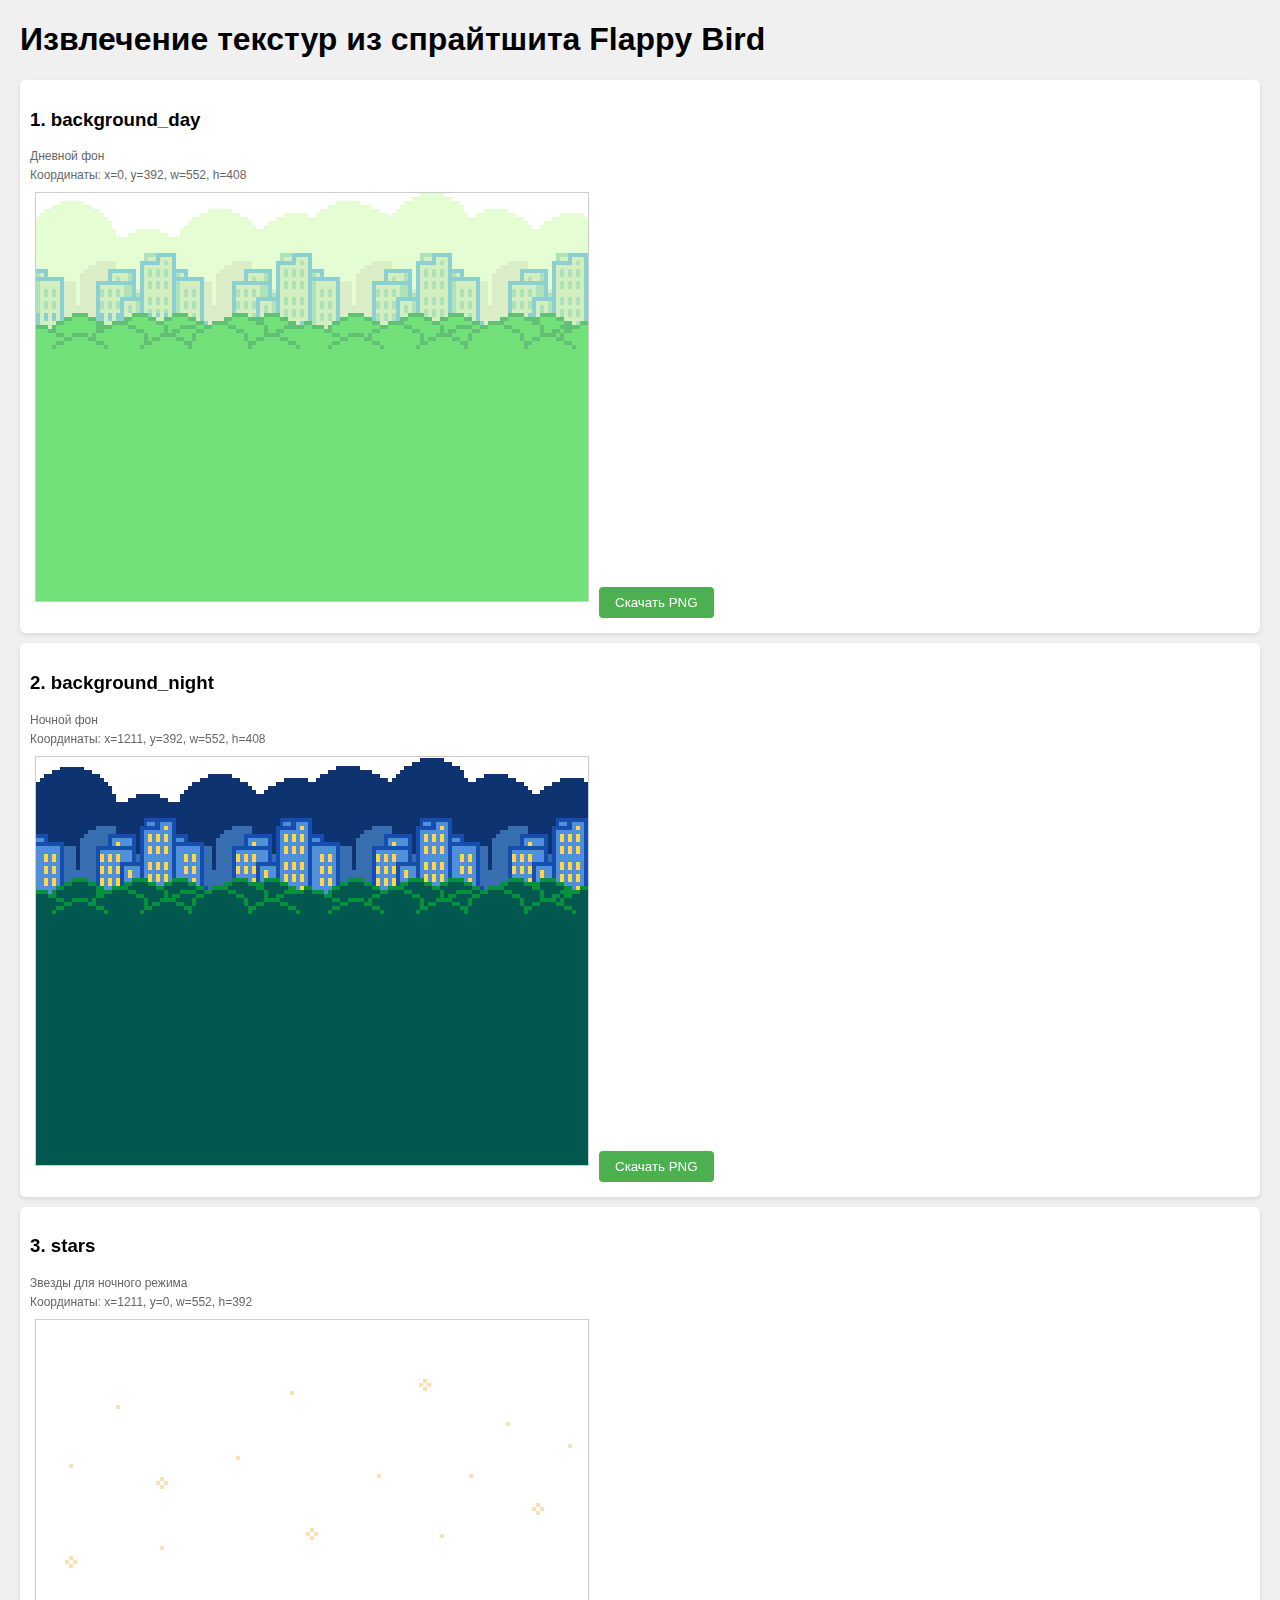
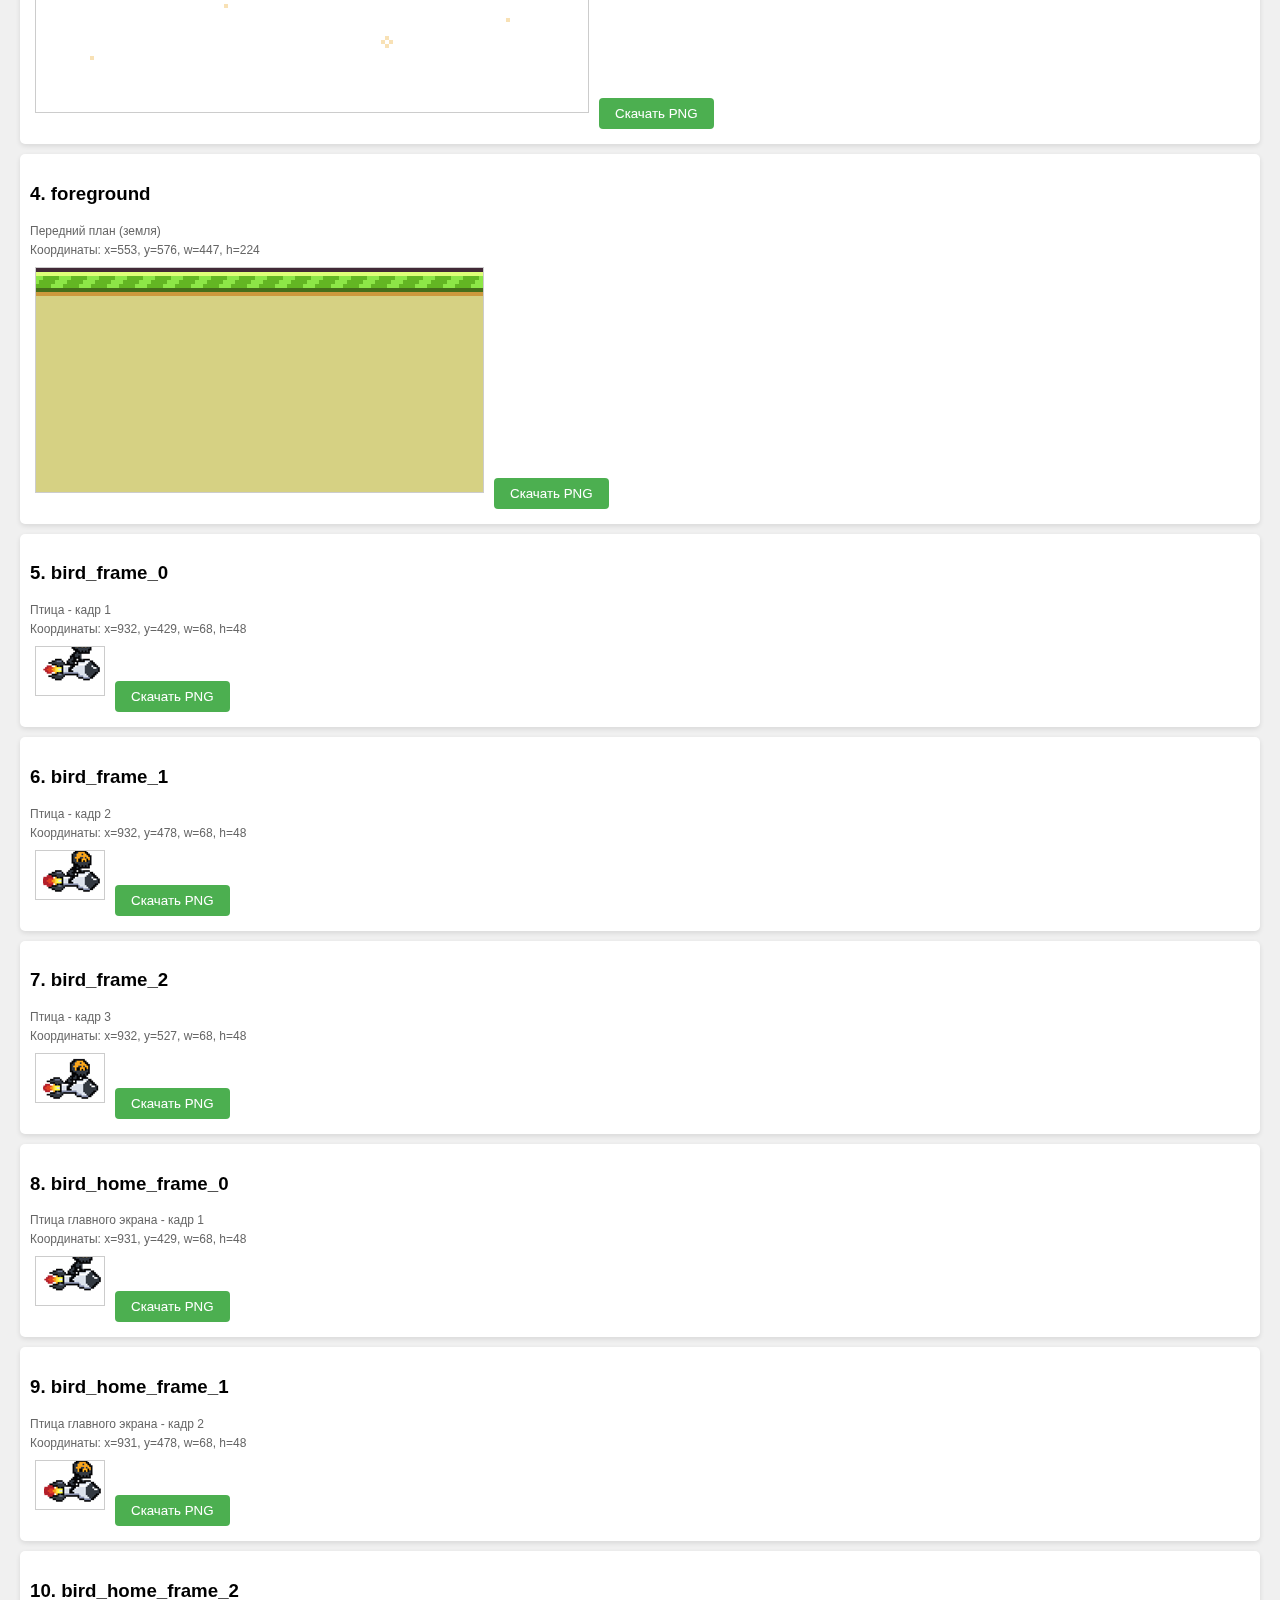
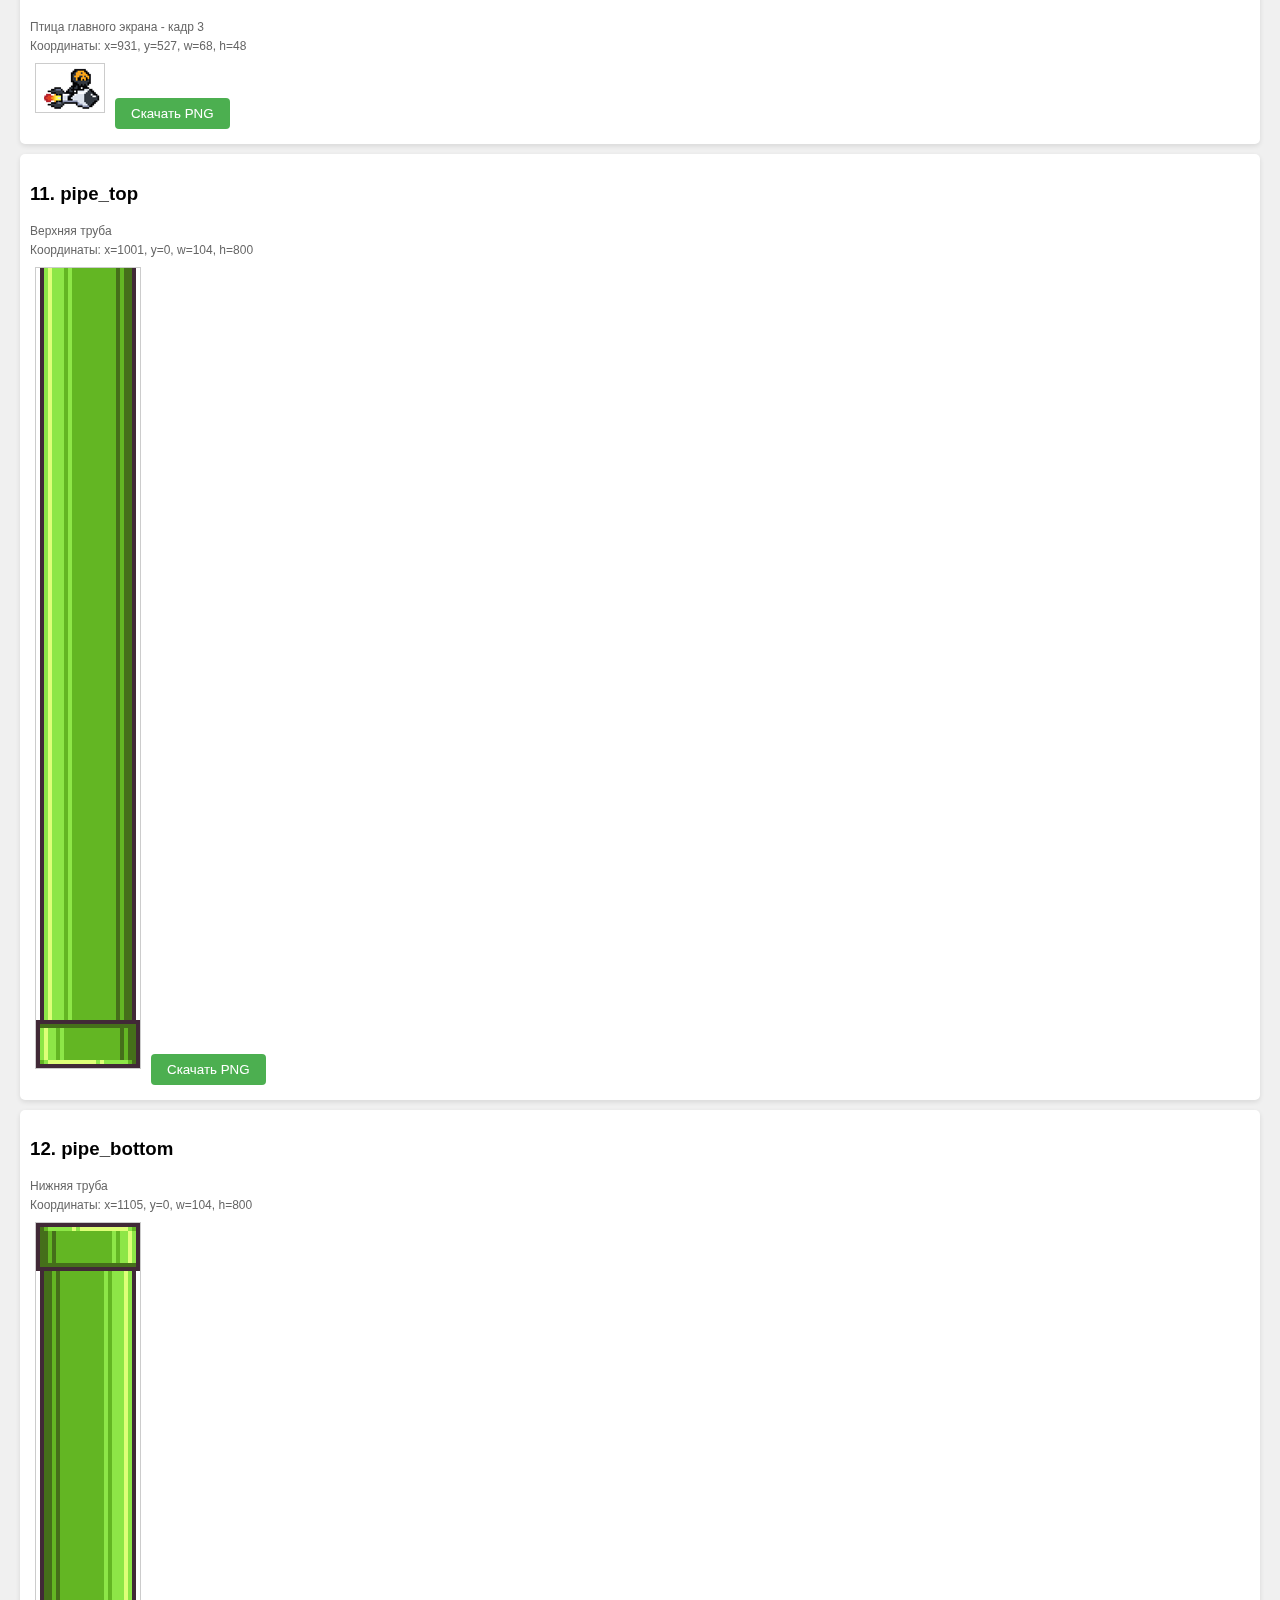
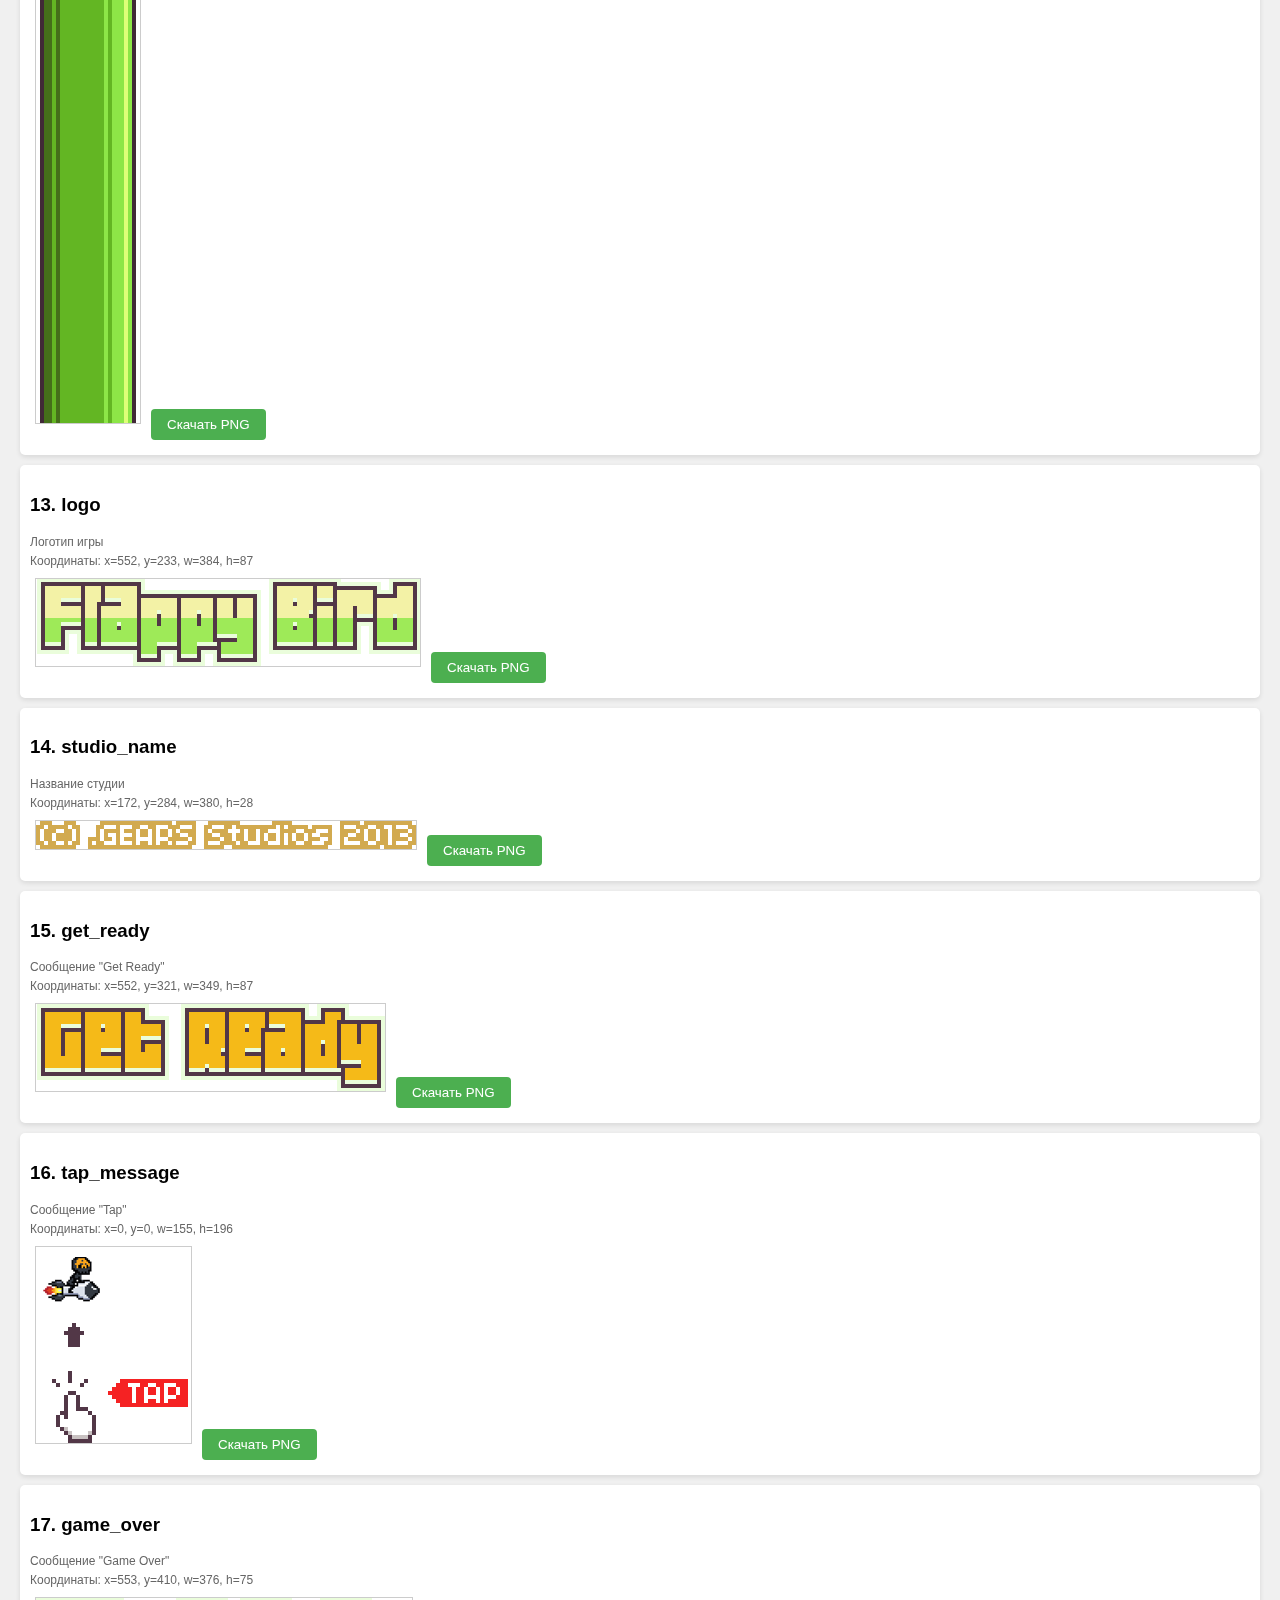
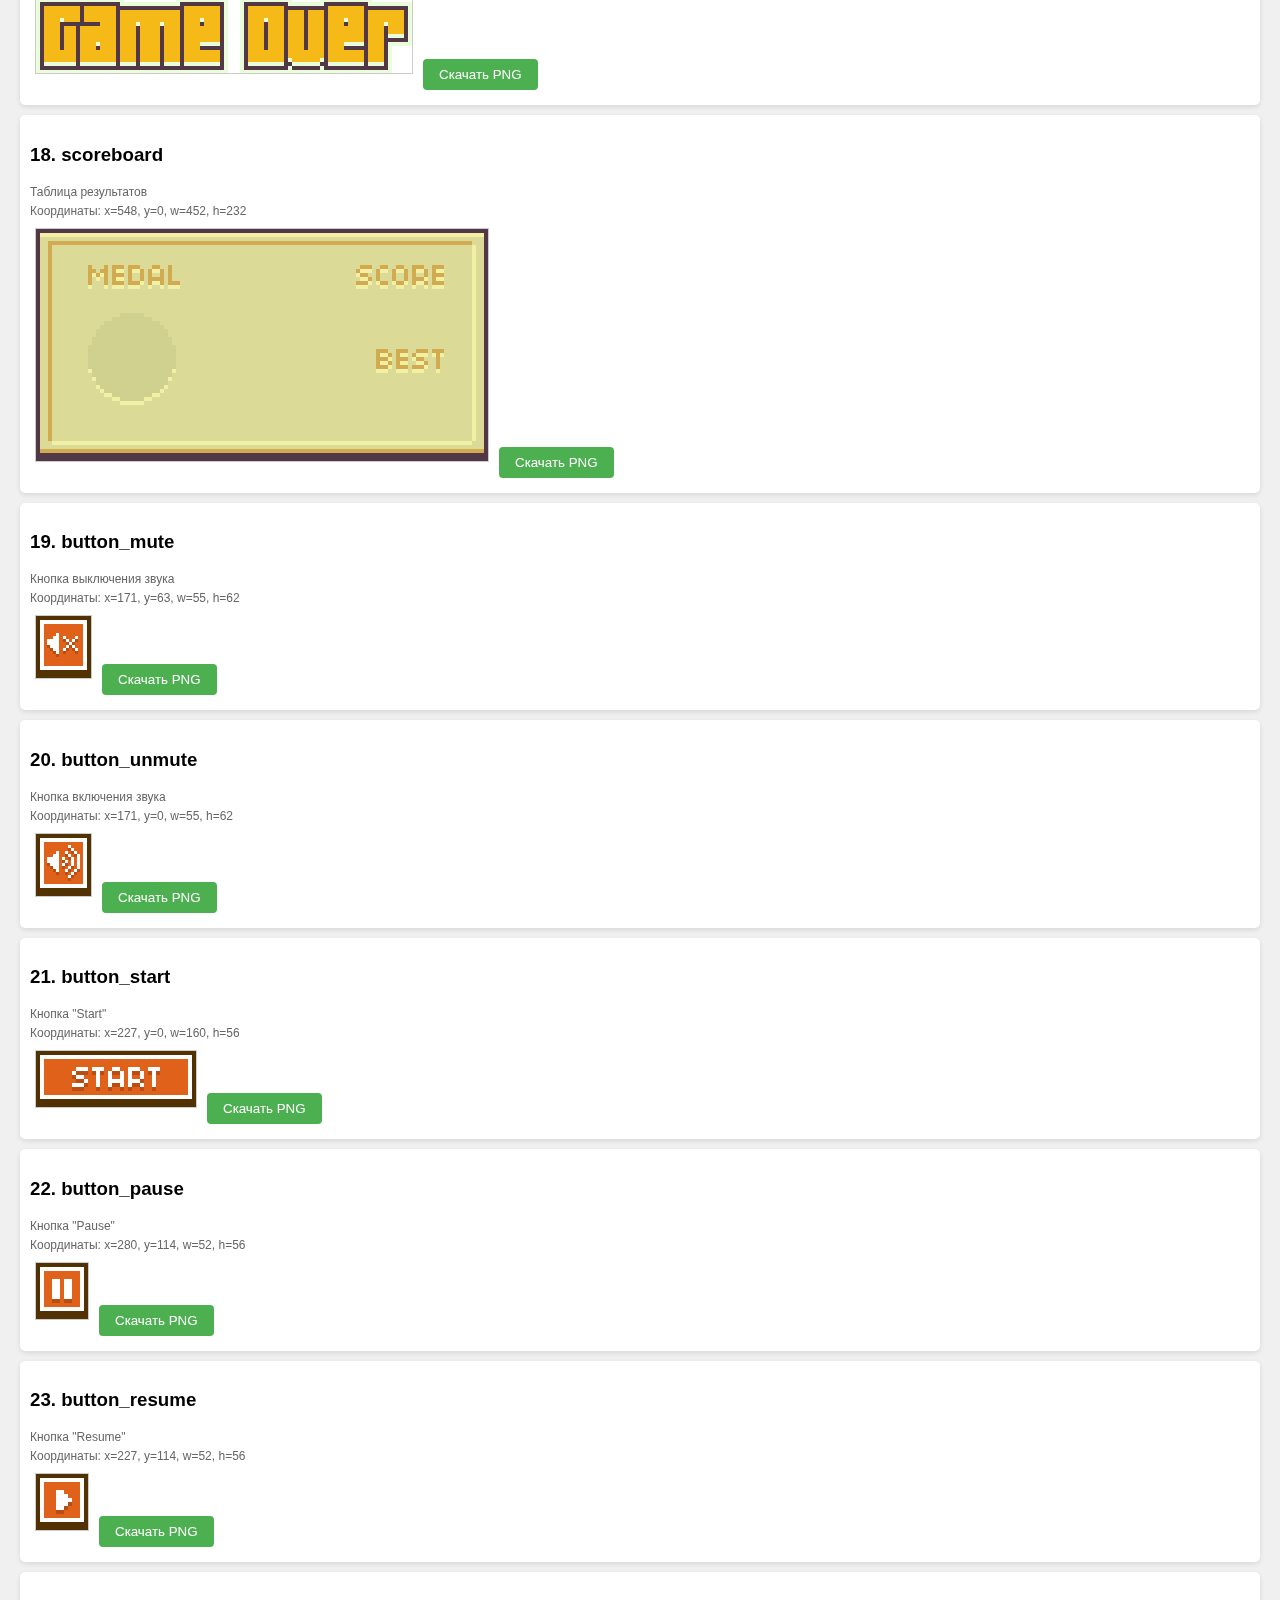
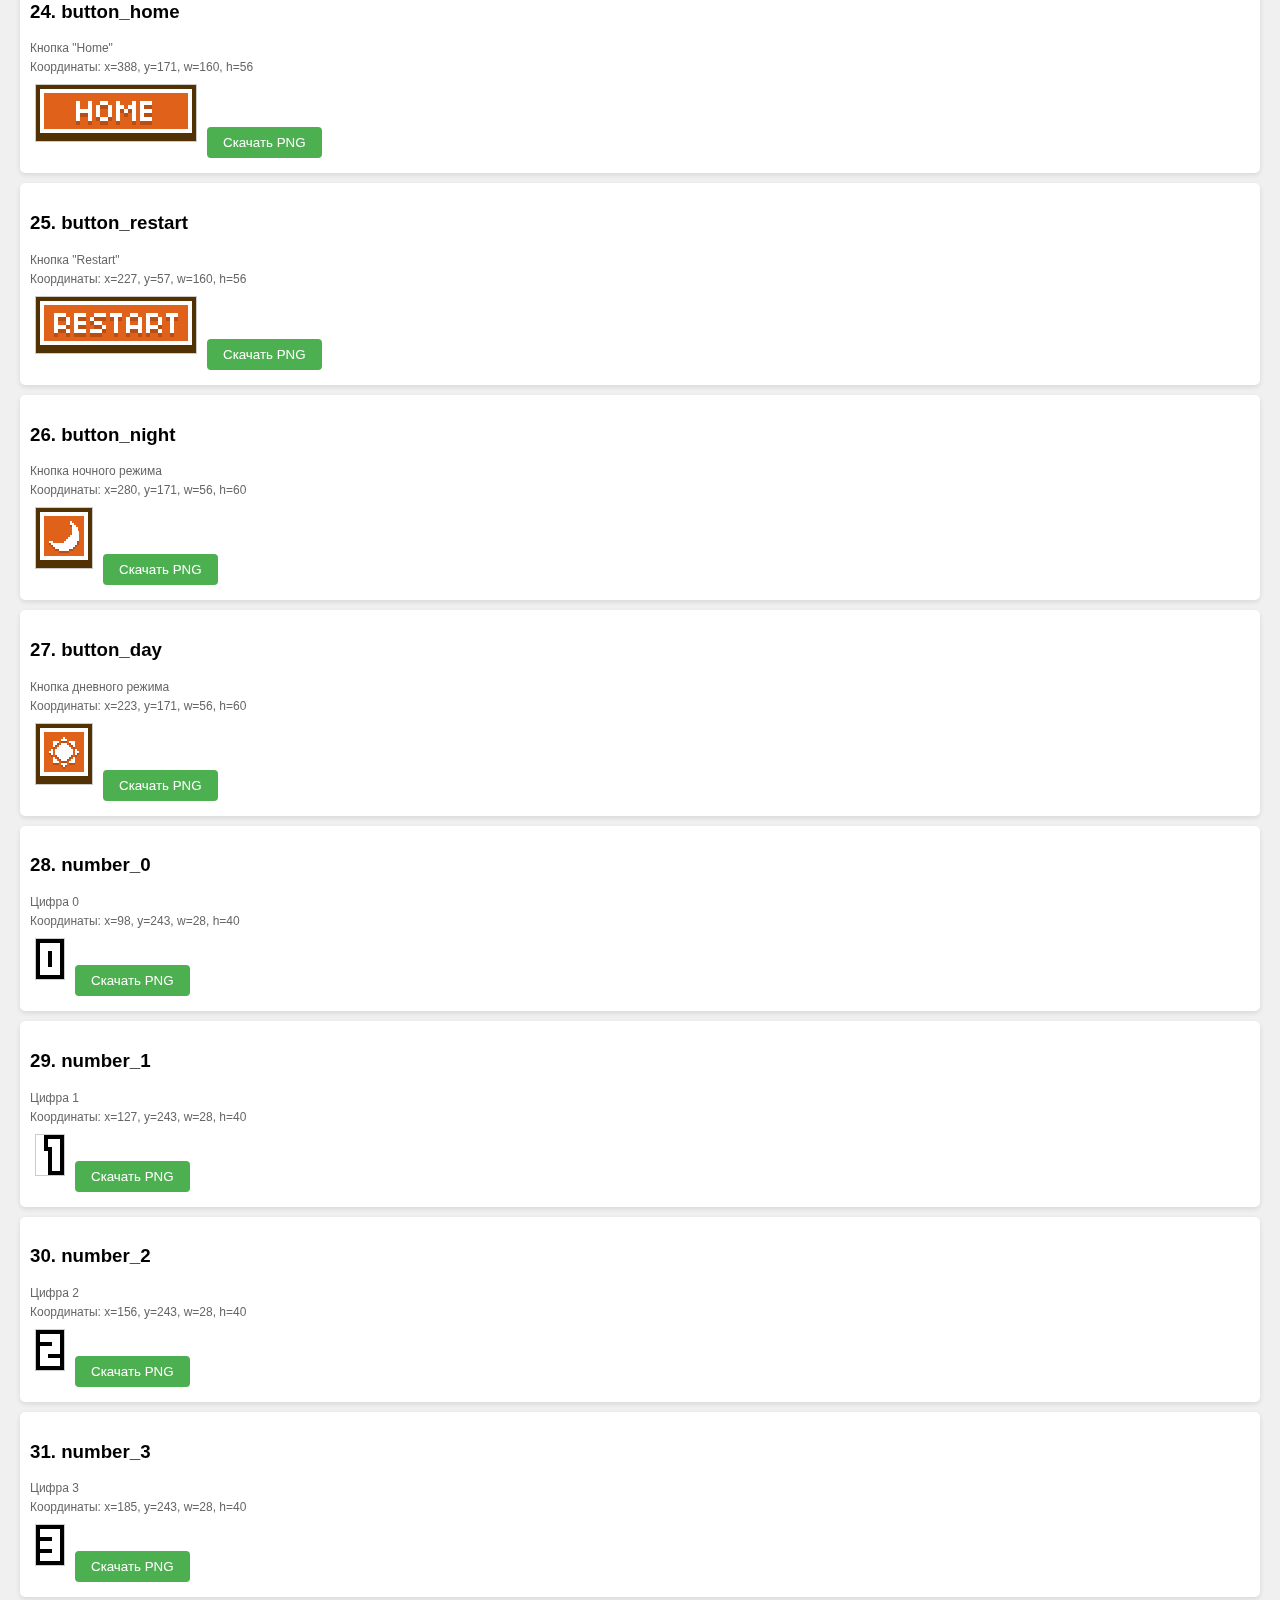
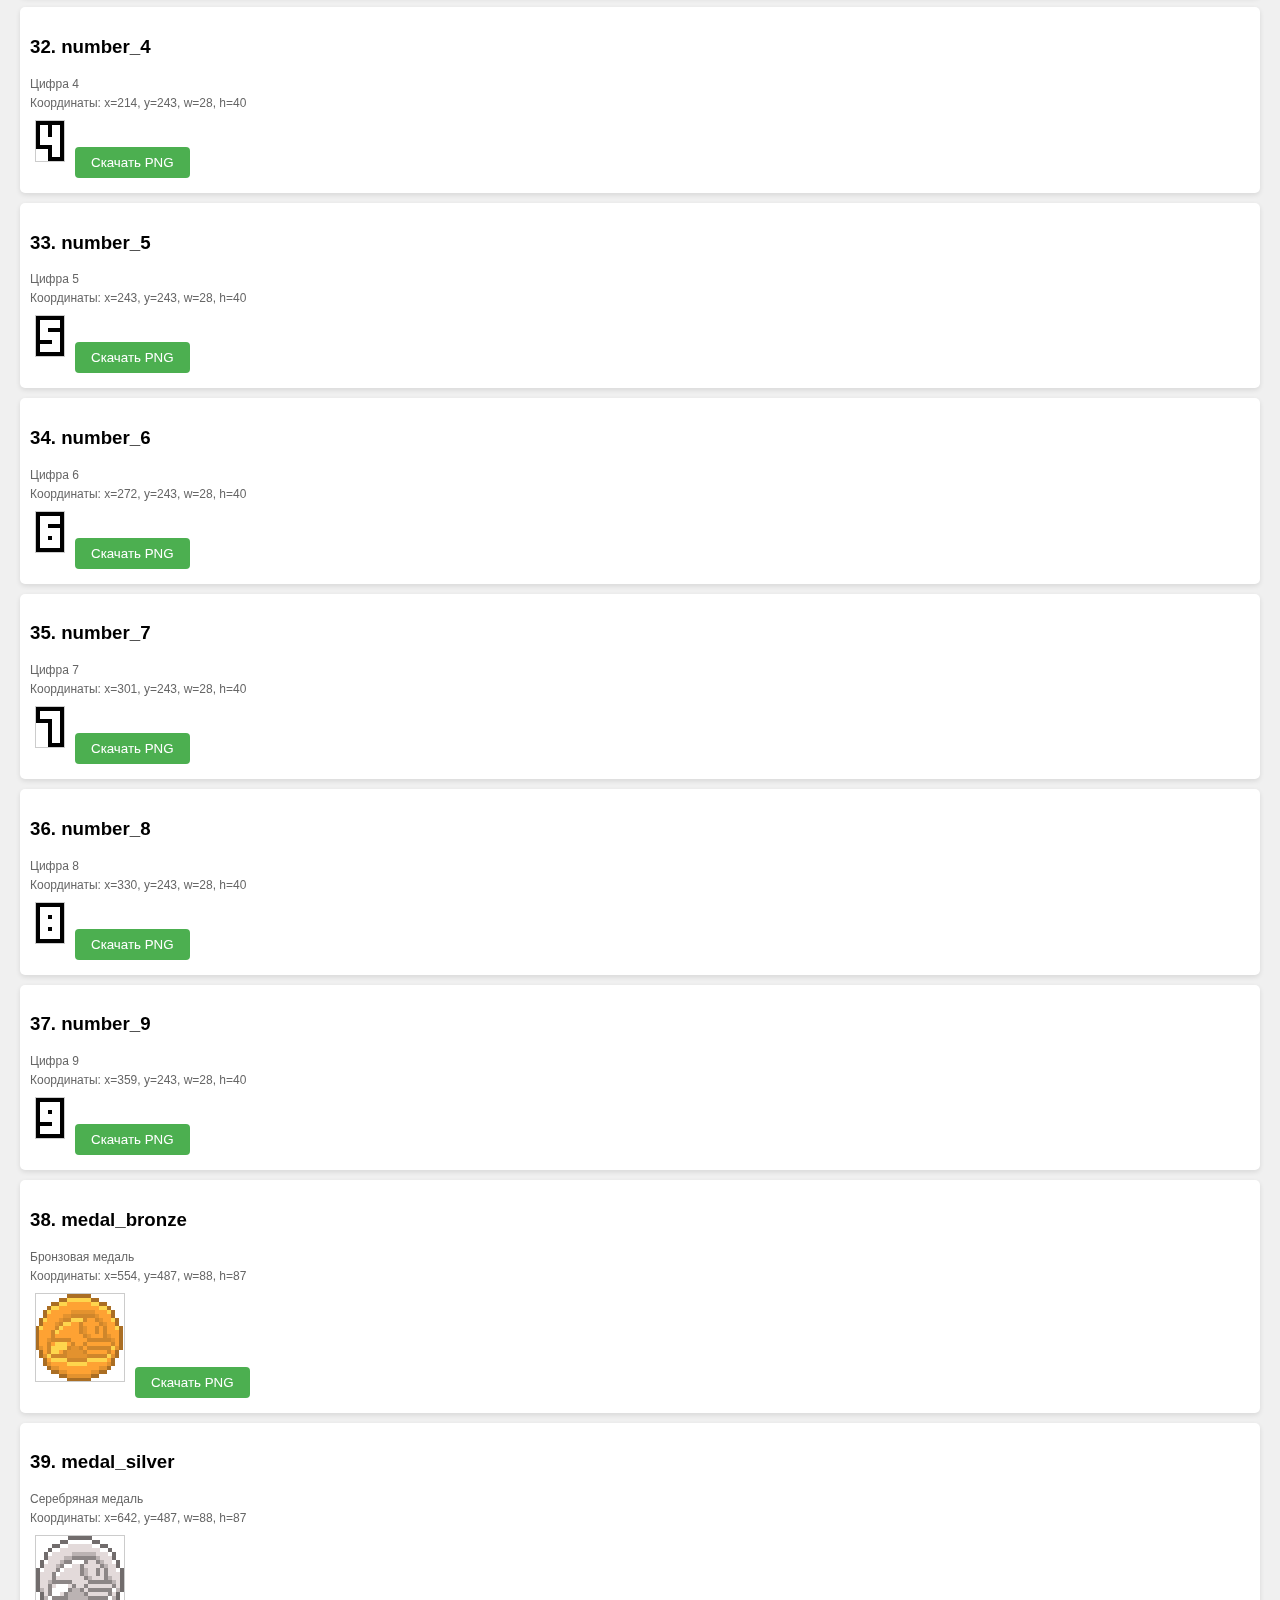
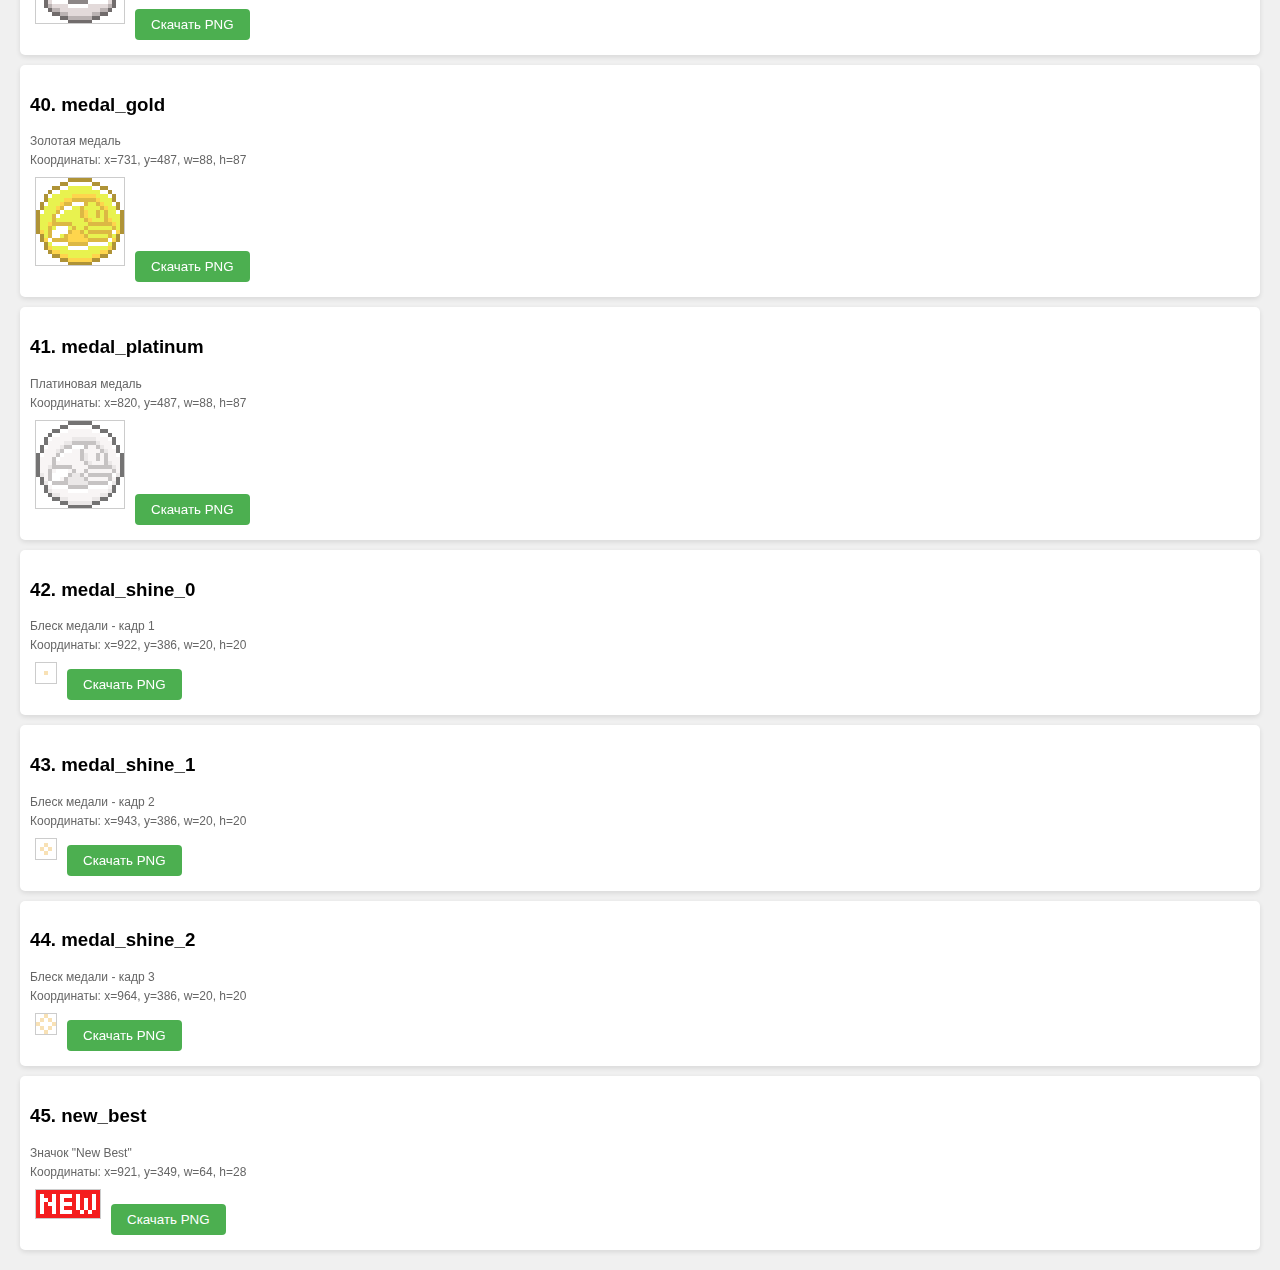
<file: backups/morigame-main-2/morigame-main/extract_textures.html>
<!DOCTYPE html>
<html lang="ru">
<head>
    <meta charset="UTF-8">
    <meta name="viewport" content="width=device-width, initial-scale=1.0">
    <title>Извлечение текстур из спрайтшита</title>
    <style>
        body {
            font-family: Arial, sans-serif;
            margin: 20px;
            background-color: #f0f0f0;
        }
        .texture-item {
            margin: 10px 0;
            padding: 10px;
            background: white;
            border-radius: 5px;
            box-shadow: 0 2px 5px rgba(0,0,0,0.1);
        }
        canvas {
            border: 1px solid #ccc;
            margin: 5px;
        }
        .download-btn {
            background: #4CAF50;
            color: white;
            padding: 8px 16px;
            border: none;
            border-radius: 4px;
            cursor: pointer;
            margin: 5px;
        }
        .download-btn:hover {
            background: #45a049;
        }
        .info {
            font-size: 12px;
            color: #666;
            margin: 5px 0;
        }
    </style>
</head>
<body>
    <h1>Извлечение текстур из спрайтшита Flappy Bird</h1>
    <div id="textures"></div>

    <script>
        const spriteSheet = new Image();
        spriteSheet.onload = function() {
            extractTextures();
        };
        spriteSheet.src = 'img/sprite_sheet.png';

        // Определение всех текстур
        const textures = [
            // Фон
            {
                name: 'background_day',
                x: 0, y: 392, w: 552, h: 408,
                description: 'Дневной фон'
            },
            {
                name: 'background_night',
                x: 1211, y: 392, w: 552, h: 408,
                description: 'Ночной фон'
            },
            {
                name: 'stars',
                x: 1211, y: 0, w: 552, h: 392,
                description: 'Звезды для ночного режима'
            },
            
            // Передний план
            {
                name: 'foreground',
                x: 553, y: 576, w: 447, h: 224,
                description: 'Передний план (земля)'
            },
            
            // Птица (анимация)
            {
                name: 'bird_frame_0',
                x: 932, y: 429, w: 68, h: 48,
                description: 'Птица - кадр 1'
            },
            {
                name: 'bird_frame_1',
                x: 932, y: 478, w: 68, h: 48,
                description: 'Птица - кадр 2'
            },
            {
                name: 'bird_frame_2',
                x: 932, y: 527, w: 68, h: 48,
                description: 'Птица - кадр 3'
            },
            
            // Птица для главного экрана
            {
                name: 'bird_home_frame_0',
                x: 931, y: 429, w: 68, h: 48,
                description: 'Птица главного экрана - кадр 1'
            },
            {
                name: 'bird_home_frame_1',
                x: 931, y: 478, w: 68, h: 48,
                description: 'Птица главного экрана - кадр 2'
            },
            {
                name: 'bird_home_frame_2',
                x: 931, y: 527, w: 68, h: 48,
                description: 'Птица главного экрана - кадр 3'
            },
            
            // Трубы
            {
                name: 'pipe_top',
                x: 1001, y: 0, w: 104, h: 800,
                description: 'Верхняя труба'
            },
            {
                name: 'pipe_bottom',
                x: 1105, y: 0, w: 104, h: 800,
                description: 'Нижняя труба'
            },
            
            // Логотип и интерфейс
            {
                name: 'logo',
                x: 552, y: 233, w: 384, h: 87,
                description: 'Логотип игры'
            },
            {
                name: 'studio_name',
                x: 172, y: 284, w: 380, h: 28,
                description: 'Название студии'
            },
            
            // Сообщения
            {
                name: 'get_ready',
                x: 552, y: 321, w: 349, h: 87,
                description: 'Сообщение "Get Ready"'
            },
            {
                name: 'tap_message',
                x: 0, y: 0, w: 155, h: 196,
                description: 'Сообщение "Tap"'
            },
            {
                name: 'game_over',
                x: 553, y: 410, w: 376, h: 75,
                description: 'Сообщение "Game Over"'
            },
            {
                name: 'scoreboard',
                x: 548, y: 0, w: 452, h: 232,
                description: 'Таблица результатов'
            },
            
            // Кнопки
            {
                name: 'button_mute',
                x: 171, y: 63, w: 55, h: 62,
                description: 'Кнопка выключения звука'
            },
            {
                name: 'button_unmute',
                x: 171, y: 0, w: 55, h: 62,
                description: 'Кнопка включения звука'
            },
            {
                name: 'button_start',
                x: 227, y: 0, w: 160, h: 56,
                description: 'Кнопка "Start"'
            },
            {
                name: 'button_pause',
                x: 280, y: 114, w: 52, h: 56,
                description: 'Кнопка "Pause"'
            },
            {
                name: 'button_resume',
                x: 227, y: 114, w: 52, h: 56,
                description: 'Кнопка "Resume"'
            },
            {
                name: 'button_home',
                x: 388, y: 171, w: 160, h: 56,
                description: 'Кнопка "Home"'
            },
            {
                name: 'button_restart',
                x: 227, y: 57, w: 160, h: 56,
                description: 'Кнопка "Restart"'
            },
            {
                name: 'button_night',
                x: 280, y: 171, w: 56, h: 60,
                description: 'Кнопка ночного режима'
            },
            {
                name: 'button_day',
                x: 223, y: 171, w: 56, h: 60,
                description: 'Кнопка дневного режима'
            },
            
            // Цифры для счета
            {
                name: 'number_0',
                x: 98, y: 243, w: 28, h: 40,
                description: 'Цифра 0'
            },
            {
                name: 'number_1',
                x: 127, y: 243, w: 28, h: 40,
                description: 'Цифра 1'
            },
            {
                name: 'number_2',
                x: 156, y: 243, w: 28, h: 40,
                description: 'Цифра 2'
            },
            {
                name: 'number_3',
                x: 185, y: 243, w: 28, h: 40,
                description: 'Цифра 3'
            },
            {
                name: 'number_4',
                x: 214, y: 243, w: 28, h: 40,
                description: 'Цифра 4'
            },
            {
                name: 'number_5',
                x: 243, y: 243, w: 28, h: 40,
                description: 'Цифра 5'
            },
            {
                name: 'number_6',
                x: 272, y: 243, w: 28, h: 40,
                description: 'Цифра 6'
            },
            {
                name: 'number_7',
                x: 301, y: 243, w: 28, h: 40,
                description: 'Цифра 7'
            },
            {
                name: 'number_8',
                x: 330, y: 243, w: 28, h: 40,
                description: 'Цифра 8'
            },
            {
                name: 'number_9',
                x: 359, y: 243, w: 28, h: 40,
                description: 'Цифра 9'
            },
            
            // Медали
            {
                name: 'medal_bronze',
                x: 554, y: 487, w: 88, h: 87,
                description: 'Бронзовая медаль'
            },
            {
                name: 'medal_silver',
                x: 642, y: 487, w: 88, h: 87,
                description: 'Серебряная медаль'
            },
            {
                name: 'medal_gold',
                x: 731, y: 487, w: 88, h: 87,
                description: 'Золотая медаль'
            },
            {
                name: 'medal_platinum',
                x: 820, y: 487, w: 88, h: 87,
                description: 'Платиновая медаль'
            },
            
            // Эффект блеска медали
            {
                name: 'medal_shine_0',
                x: 922, y: 386, w: 20, h: 20,
                description: 'Блеск медали - кадр 1'
            },
            {
                name: 'medal_shine_1',
                x: 943, y: 386, w: 20, h: 20,
                description: 'Блеск медали - кадр 2'
            },
            {
                name: 'medal_shine_2',
                x: 964, y: 386, w: 20, h: 20,
                description: 'Блеск медали - кадр 3'
            },
            
            // Новый рекорд
            {
                name: 'new_best',
                x: 921, y: 349, w: 64, h: 28,
                description: 'Значок "New Best"'
            }
        ];

        function extractTextures() {
            const container = document.getElementById('textures');
            
            textures.forEach((texture, index) => {
                const canvas = document.createElement('canvas');
                const ctx = canvas.getContext('2d');
                
                canvas.width = texture.w;
                canvas.height = texture.h;
                
                // Извлекаем текстуру из спрайтшита
                ctx.drawImage(
                    spriteSheet,
                    texture.x, texture.y, texture.w, texture.h,
                    0, 0, texture.w, texture.h
                );
                
                const div = document.createElement('div');
                div.className = 'texture-item';
                
                const title = document.createElement('h3');
                title.textContent = `${index + 1}. ${texture.name}`;
                
                const description = document.createElement('p');
                description.className = 'info';
                description.textContent = texture.description;
                
                const coords = document.createElement('p');
                coords.className = 'info';
                coords.textContent = `Координаты: x=${texture.x}, y=${texture.y}, w=${texture.w}, h=${texture.h}`;
                
                const downloadBtn = document.createElement('button');
                downloadBtn.className = 'download-btn';
                downloadBtn.textContent = 'Скачать PNG';
                downloadBtn.onclick = () => downloadCanvas(canvas, texture.name);
                
                div.appendChild(title);
                div.appendChild(description);
                div.appendChild(coords);
                div.appendChild(canvas);
                div.appendChild(downloadBtn);
                
                container.appendChild(div);
            });
        }

        function downloadCanvas(canvas, filename) {
            const link = document.createElement('a');
            link.download = filename + '.png';
            link.href = canvas.toDataURL();
            link.click();
        }
    </script>
</body>
</html>
</file>
